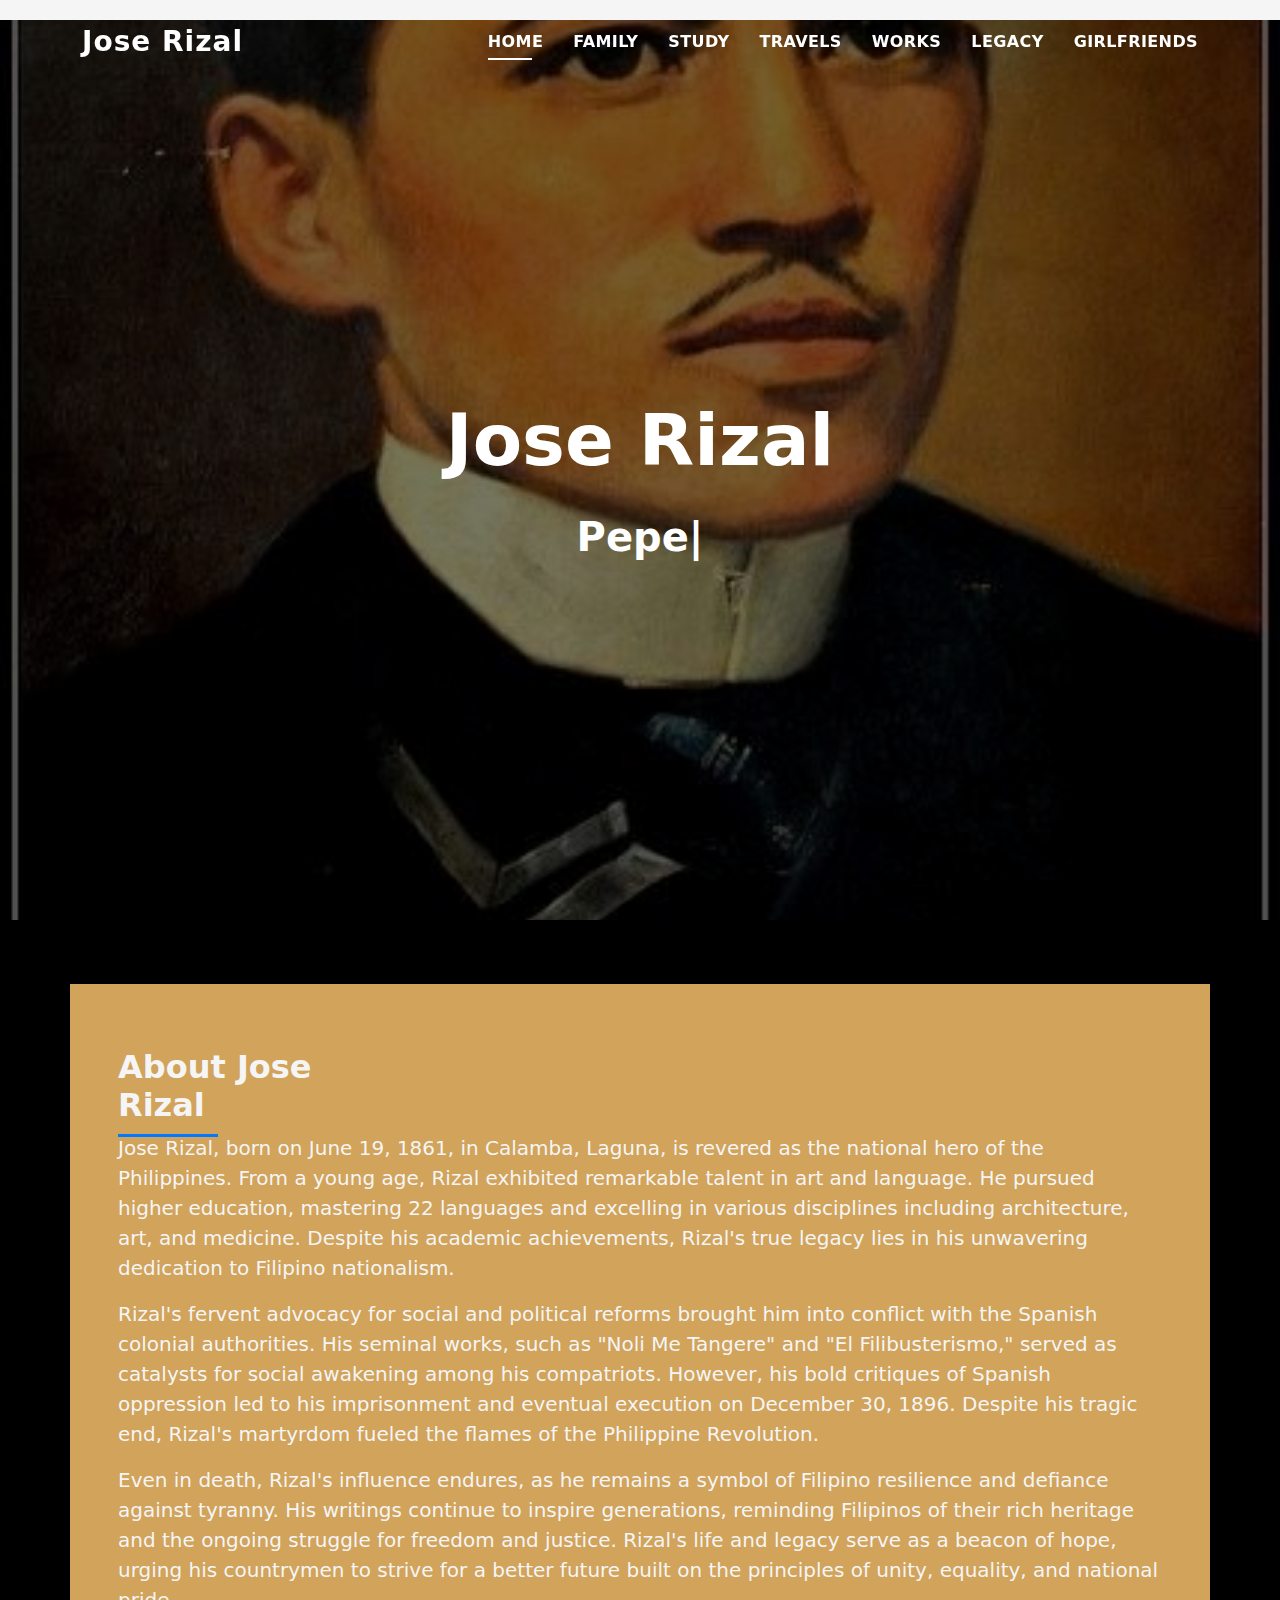
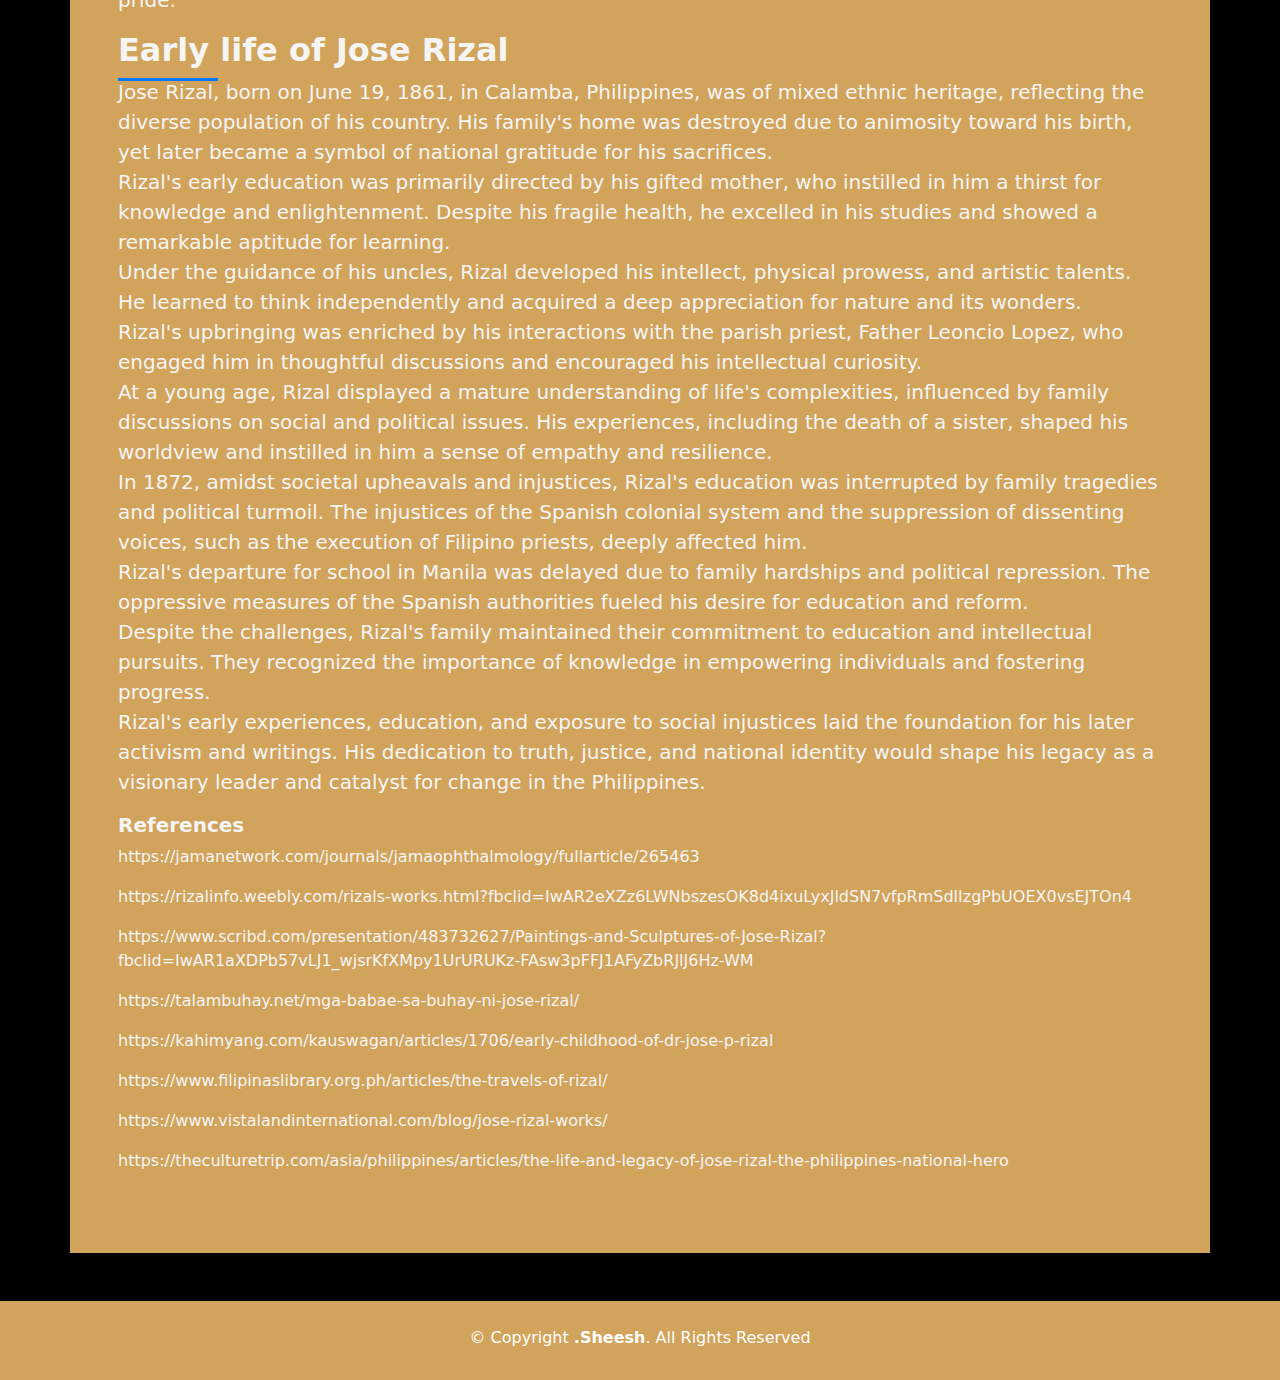
<file: index.html>
<!DOCTYPE html>
<html lang="en">

<head>
  <meta charset="utf-8">
  <meta content="width=device-width, initial-scale=1.0" name="viewport">

  <title>Rizal</title>
  <meta content="" name="description">
  <meta content="" name="keywords">

<!--   Favicons
  <link href="assets/img/favicon.png" rel="icon">
  <link href="assets/img/apple-touch-icon.png" rel="apple-touch-icon"> -->

  <!-- Vendor CSS Files -->
  <link href="bootstrap.min.css" rel="stylesheet">
  <link href="glightbox.min.css" rel="stylesheet">
  <link href="swiper-bundle.min.css" rel="stylesheet">

  <!-- Template Main CSS File -->
  <link href="style.css" rel="stylesheet">


</head>

<body>

  <!-- ======= Header ======= -->
  <header id="header" class="fixed-top">
    <div class="container d-flex align-items-center justify-content-between">

      <h1 class="logo"><a href="index.html">Jose Rizal</a></h1>
      

      <nav id="navbar" class="navbar">
        <ul>
        <li><a class="nav-link scrollto active" href="index.html">Home</a></li>
          <!-- <li><a class="nav-link scrollto" href="#about">About</a></li> -->
          <li><a class="nav-link scrollto" href="family.html">Family</a></li>
          <li><a class="nav-link scrollto " href="study.html">Study</a></li>
          <li><a class="nav-link scrollto " href="travels.html">Travels</a></li>
          <li><a class="nav-link scrollto " href="works.html">Works</a></li>
          <li><a class="nav-link scrollto " href="legacy.html">legacy</a></li>
          <li><a class="nav-link scrollto " href="babae.html">Girlfriends</a></li>

        </ul>
        <i class="bi bi-list mobile-nav-toggle"></i>
      </nav><!-- .navbar -->

    </div>
  </header><!-- End Header -->

  <!-- ======= Hero Section ======= -->
  <div id="hero" class="hero route bg-image" style="background-image: url(rizal.jpg)">
    <div class="overlay-itro"></div>
    <div class="hero-content display-table">
      <div class="table-cell">
        <div class="container">
         
          <h1 class="hero-title mb-4">Jose Rizal </h1>
          <p class="hero-subtitle"><span class="typed" data-typed-items="Pepe, St. Potativus,The rat is in the trap, consummatum est"></span></p>
  
        </div>
      </div>
    </div>
  </div><!-- End Hero Section -->

  <main id="main">

    <!-- ======= About Section ======= -->
    <section id="about" class="about-mf sect-pt4 route">
      <div class="container">
        <div class="row">
          
            <div class="box-shadow-full">
            
               
                  <div class="row">
                    
             
                </div>
                <div class="col-md-3">
                 
               
                      <h5 class="title-left">
                        About Jose Rizal
                      </h5>
                    </div>
                    <p class="lead">
                     Jose Rizal, born on June 19, 1861, in Calamba, Laguna, is revered as the national hero of the Philippines. From a young age, Rizal exhibited remarkable talent in art and language. He pursued higher education, mastering 22 languages and excelling in various disciplines including architecture, art, and medicine. Despite his academic achievements, Rizal's true legacy lies in his unwavering dedication to Filipino nationalism.




                    </p>
                    <p class="lead">
                    Rizal's fervent advocacy for social and political reforms brought him into conflict with the Spanish colonial authorities. His seminal works, such as "Noli Me Tangere" and "El Filibusterismo," served as catalysts for social awakening among his compatriots. However, his bold critiques of Spanish oppression led to his imprisonment and eventual execution on December 30, 1896. Despite his tragic end, Rizal's martyrdom fueled the flames of the Philippine Revolution.
                    </p>
                    <p class="lead">
                     Even in death, Rizal's influence endures, as he remains a symbol of Filipino resilience and defiance against tyranny. His writings continue to inspire generations, reminding Filipinos of their rich heritage and the ongoing struggle for freedom and justice. Rizal's life and legacy serve as a beacon of hope, urging his countrymen to strive for a better future built on the principles of unity, equality, and national pride.
                   </p>

                    <h5 class="title-left">
                        Early life of Jose Rizal
                      </h5>

                        <p class="lead">
Jose Rizal, born on June 19, 1861, in Calamba, Philippines, was of mixed ethnic heritage, reflecting the diverse population of his country. His family's home was destroyed due to animosity toward his birth, yet later became a symbol of national gratitude for his sacrifices. <br>

Rizal's early education was primarily directed by his gifted mother, who instilled in him a thirst for knowledge and enlightenment. Despite his fragile health, he excelled in his studies and showed a remarkable aptitude for learning.<br>

Under the guidance of his uncles, Rizal developed his intellect, physical prowess, and artistic talents. He learned to think independently and acquired a deep appreciation for nature and its wonders.<br>

Rizal's upbringing was enriched by his interactions with the parish priest, Father Leoncio Lopez, who engaged him in thoughtful discussions and encouraged his intellectual curiosity.<br>

At a young age, Rizal displayed a mature understanding of life's complexities, influenced by family discussions on social and political issues. His experiences, including the death of a sister, shaped his worldview and instilled in him a sense of empathy and resilience.<br>

In 1872, amidst societal upheavals and injustices, Rizal's education was interrupted by family tragedies and political turmoil. The injustices of the Spanish colonial system and the suppression of dissenting voices, such as the execution of Filipino priests, deeply affected him.<br>

Rizal's departure for school in Manila was delayed due to family hardships and political repression. The oppressive measures of the Spanish authorities fueled his desire for education and reform.<br>

Despite the challenges, Rizal's family maintained their commitment to education and intellectual pursuits. They recognized the importance of knowledge in empowering individuals and fostering progress.<br>

Rizal's early experiences, education, and exposure to social injustices laid the foundation for his later activism and writings. His dedication to truth, justice, and national identity would shape his legacy as a visionary leader and catalyst for change in the Philippines.                       </p>




                     <h5>References</h5>
                     <p><a href="https://jamanetwork.com/journals/jamaophthalmology/fullarticle/265463">https://jamanetwork.com/journals/jamaophthalmology/fullarticle/265463</a></p>
                     <p><a href="https://rizalinfo.weebly.com/rizals-works.html?fbclid=IwAR2eXZz6LWNbszesOK8d4ixuLyxJldSN7vfpRmSdlIzgPbUOEX0vsEJTOn4">https://rizalinfo.weebly.com/rizals-works.html?fbclid=IwAR2eXZz6LWNbszesOK8d4ixuLyxJldSN7vfpRmSdlIzgPbUOEX0vsEJTOn4</a></p>
                     <p><a href="https://www.scribd.com/presentation/483732627/Paintings-and-Sculptures-of-Jose-Rizal?fbclid=IwAR1aXDPb57vLJ1_wjsrKfXMpy1UrURUKz-FAsw3pFFJ1AFyZbRJlJ6Hz-WM">https://www.scribd.com/presentation/483732627/Paintings-and-Sculptures-of-Jose-Rizal?fbclid=IwAR1aXDPb57vLJ1_wjsrKfXMpy1UrURUKz-FAsw3pFFJ1AFyZbRJlJ6Hz-WM</a></p>
                     <p><a href="https://talambuhay.net/mga-babae-sa-buhay-ni-jose-rizal/">https://talambuhay.net/mga-babae-sa-buhay-ni-jose-rizal/</a></p>
                     <p><a href="https://kahimyang.com/kauswagan/articles/1706/early-childhood-of-dr-jose-p-rizal">https://kahimyang.com/kauswagan/articles/1706/early-childhood-of-dr-jose-p-rizal</a></p>
                     <p><a href="https://www.filipinaslibrary.org.ph/articles/the-travels-of-rizal/">https://www.filipinaslibrary.org.ph/articles/the-travels-of-rizal/</a></p>
                     <p><a href="https://www.vistalandinternational.com/blog/jose-rizal-works/">https://www.vistalandinternational.com/blog/jose-rizal-works/</a></p>
                     <p><a href="https://theculturetrip.com/asia/philippines/articles/the-life-and-legacy-of-jose-rizal-the-philippines-national-hero">https://theculturetrip.com/asia/philippines/articles/the-life-and-legacy-of-jose-rizal-the-philippines-national-hero</a></p>

                    
                  </div>
                </div>
              </div>
            </div>
          </div>
        </div>
      </div>
    </section><!-- End About Section -->

    <!-- ======= Services Section ======= -->
   

  <!-- ======= Footer ======= -->
  <footer>
    <div class="container">
      <div class="row">
        <div class="col-sm-12">
          <div class="copyright-box">
            <p class="copyright">&copy; Copyright <strong>.Sheesh</strong>. All Rights Reserved</p>
        
          </div>
        </div>
      </div>
    </div>
  </footer><!-- End  Footer -->

  <div id="preloader"></div>
  <a href="#" class="back-to-top d-flex align-items-center justify-content-center"><i class="bi bi-arrow-up-short"></i></a>

  <!-- Vendor JS Files -->
  <script src="purecounter_vanilla.js"></script>
  <script src="bootstrap.bundle.min.js"></script>
  <script src="glightbox.min.js"></script>
  <script src="swiper-bundle.min.js"></script>
  <script src="typed.umd.js"></script>
  <script src="validate.js"></script>

  <!-- Template Main JS File -->
  <script src="main.js"></script>

</body>

</html>
</file>
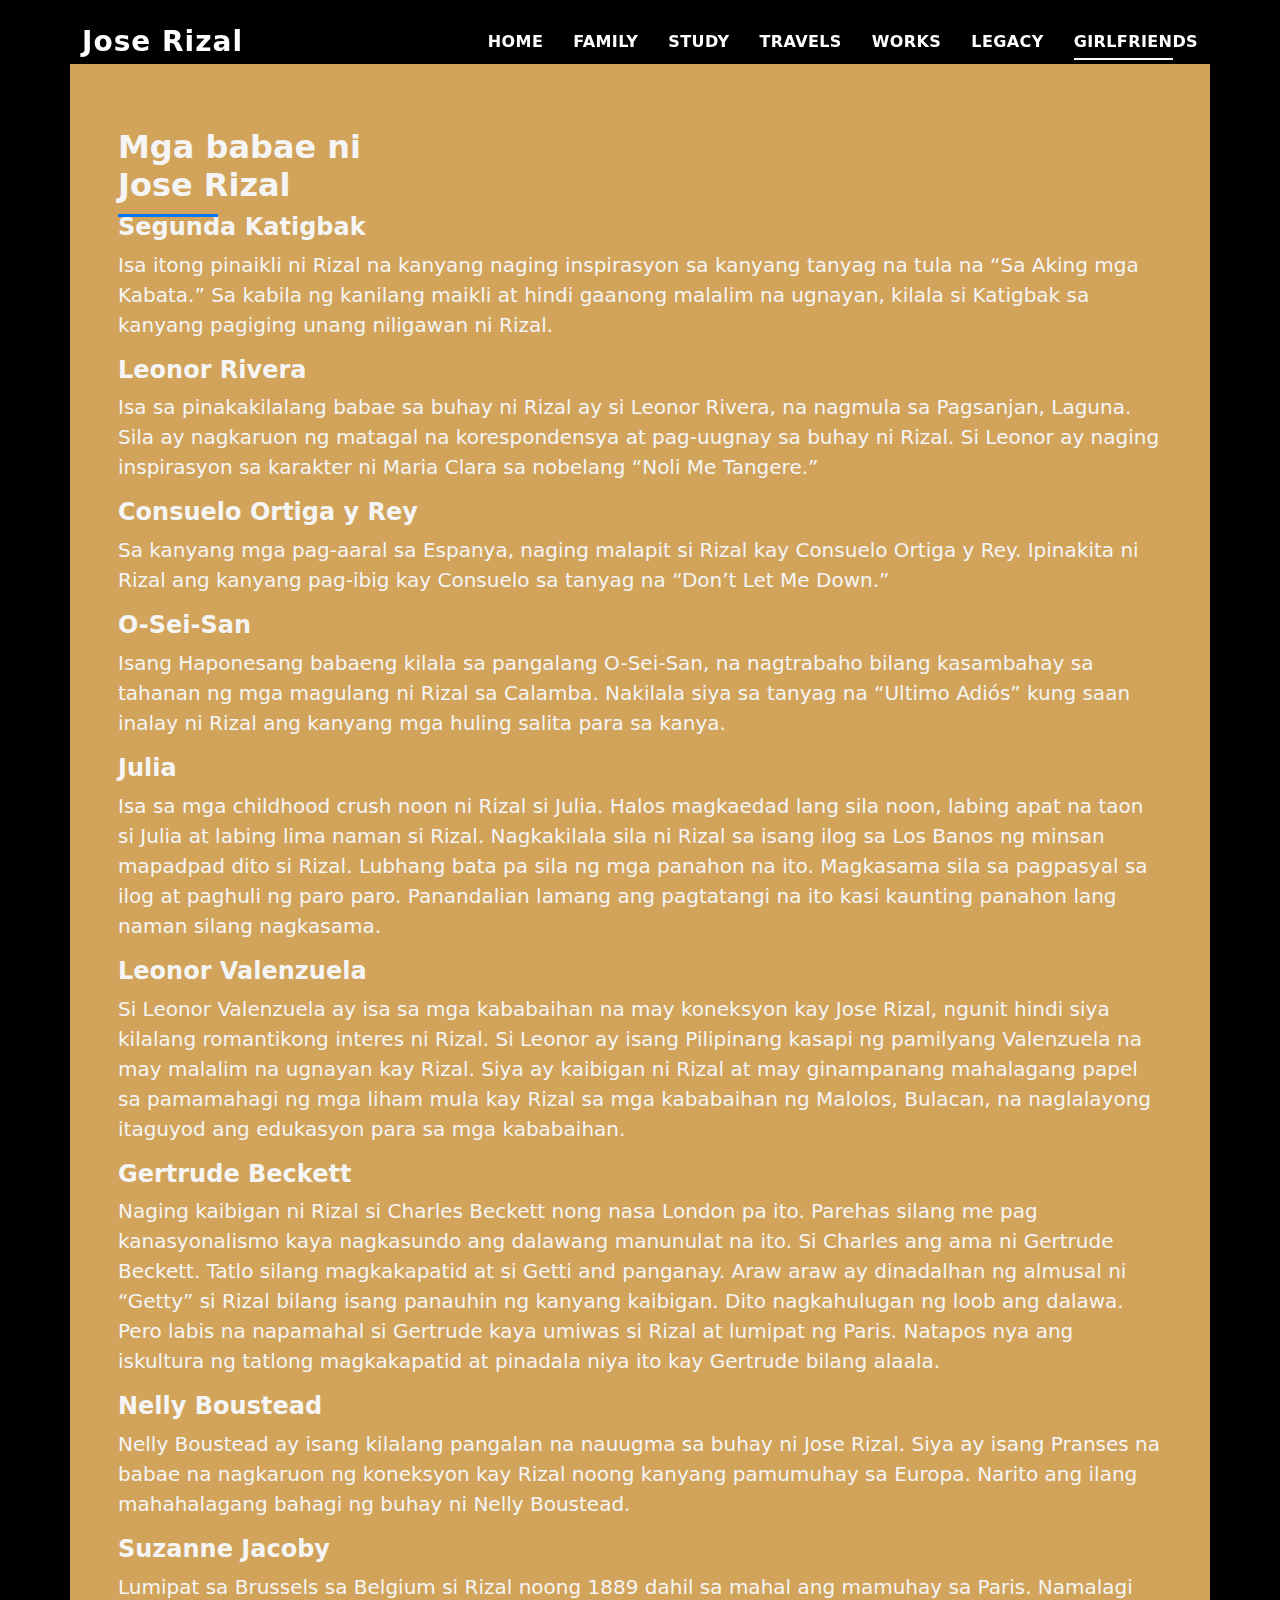
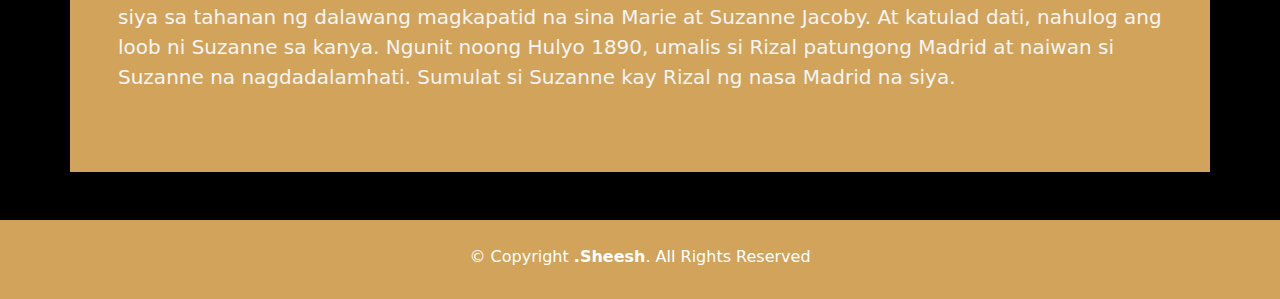
<file: babae.html>
<!DOCTYPE html>
<html lang="en">

<head>
  <meta charset="utf-8">
  <meta content="width=device-width, initial-scale=1.0" name="viewport">

  <title>Rizal</title>
  <meta content="" name="description">
  <meta content="" name="keywords">

<!--   Favicons
  <link href="assets/img/favicon.png" rel="icon">
  <link href="assets/img/apple-touch-icon.png" rel="apple-touch-icon"> -->

  <!-- Vendor CSS Files -->
  <link href="bootstrap.min.css" rel="stylesheet">
  <link href="glightbox.min.css" rel="stylesheet">
  <link href="swiper-bundle.min.css" rel="stylesheet">

  <!-- Template Main CSS File -->
  <link href="style.css" rel="stylesheet">


</head>

<body>

  <!-- ======= Header ======= -->
  <header id="header" class="fixed-top">
    <div class="container d-flex align-items-center justify-content-between">

      <h1 class="logo"><a href="index.html">Jose Rizal</a></h1>
      

      <nav id="navbar" class="navbar">
        <ul>
        <li><a class="nav-link scrollto" href="index.html">Home</a></li>
          <!-- <li><a class="nav-link scrollto" href="#about">About</a></li> -->
          <li><a class="nav-link scrollto" href="family.html">Family</a></li>
          <li><a class="nav-link scrollto " href="study.html">Study</a></li>
          <li><a class="nav-link scrollto " href="travels.html">Travels</a></li>
          <li><a class="nav-link scrollto " href="works.html">Works</a></li>
          <li><a class="nav-link scrollto " href="legacy.html">legacy</a></li>
          <li><a class="nav-link scrollto active" href="babae.html">Girlfriends</a></li>
        </ul>
        <i class="bi bi-list mobile-nav-toggle"></i>
      </nav><!-- .navbar -->

    </div>
  </header><!-- End Header -->

  

  <main id="main">

    <!-- ======= About Section ======= -->
    <section id="about" class="about-mf sect-pt4 route">
      <div class="container">
        <div class="row">
          
            <div class="box-shadow-full">
            
               
                  <div class="row">
                    
             
                </div>
                <div class="col-md-3">
                 
               
                      <h5 class="title-left">
                        Mga babae ni Jose Rizal
                      </h5>
                    </div>

                    <h4>Segunda Katigbak</h4>
                    <p class="lead">
                      Isa itong pinaikli ni Rizal na kanyang naging inspirasyon sa kanyang tanyag na tula na “Sa Aking mga Kabata.” Sa kabila ng kanilang maikli at hindi gaanong malalim na ugnayan, kilala si Katigbak sa kanyang pagiging unang niligawan ni Rizal.
                    </p>
                    <h4>Leonor Rivera</h4>
                    <p class="lead">
                    Isa sa pinakakilalang babae sa buhay ni Rizal ay si Leonor Rivera, na nagmula sa Pagsanjan, Laguna. Sila ay nagkaruon ng matagal na korespondensya at pag-uugnay sa buhay ni Rizal. Si Leonor ay naging inspirasyon sa karakter ni Maria Clara sa nobelang “Noli Me Tangere.”
                    </p>
                    <h4>Consuelo Ortiga y Rey</h4>
                    <p class="lead">
                     Sa kanyang mga pag-aaral sa Espanya, naging malapit si Rizal kay Consuelo Ortiga y Rey. Ipinakita ni Rizal ang kanyang pag-ibig kay Consuelo sa tanyag na “Don’t Let Me Down.”
                   </p>
                    <h4>O-Sei-San</h4>
                    <p class="lead">
                     Isang Haponesang babaeng kilala sa pangalang O-Sei-San, na nagtrabaho bilang kasambahay sa tahanan ng mga magulang ni Rizal sa Calamba. Nakilala siya sa tanyag na “Ultimo Adiós” kung saan inalay ni Rizal ang kanyang mga huling salita para sa kanya.
                   </p>
                    <h4>Julia</h4>
                    <p class="lead">
                    Isa sa mga childhood crush noon ni Rizal si Julia. Halos magkaedad lang sila noon, labing apat na taon si Julia at labing lima naman si Rizal. Nagkakilala sila ni Rizal sa isang ilog sa Los Banos ng minsan mapadpad dito si Rizal. Lubhang bata pa sila ng mga panahon na ito. Magkasama sila sa pagpasyal sa ilog at paghuli ng paro paro. Panandalian lamang ang pagtatangi na ito kasi kaunting panahon lang naman silang nagkasama.
                   </p>
                    <h4>Leonor Valenzuela</h4>
                    <p class="lead">
                    Si Leonor Valenzuela ay isa sa mga kababaihan na may koneksyon kay Jose Rizal, ngunit hindi siya kilalang romantikong interes ni Rizal. Si Leonor ay isang Pilipinang kasapi ng pamilyang Valenzuela na may malalim na ugnayan kay Rizal. Siya ay kaibigan ni Rizal at may ginampanang mahalagang papel sa pamamahagi ng mga liham mula kay Rizal sa mga kababaihan ng Malolos, Bulacan, na naglalayong itaguyod ang edukasyon para sa mga kababaihan.
                   </p>
                    <h4>Gertrude Beckett</h4>
                    <p class="lead">
                    Naging kaibigan ni Rizal si Charles Beckett nong nasa London pa ito. Parehas silang me pag kanasyonalismo kaya nagkasundo ang dalawang manunulat na ito. Si Charles ang ama ni Gertrude Beckett. Tatlo silang magkakapatid at si Getti and panganay. Araw araw ay dinadalhan ng almusal ni “Getty” si Rizal bilang isang panauhin ng kanyang kaibigan. Dito nagkahulugan ng loob ang dalawa. Pero labis na napamahal si Gertrude kaya umiwas si Rizal at lumipat ng Paris. Natapos nya ang iskultura ng tatlong magkakapatid at pinadala niya ito kay Gertrude bilang alaala.
                   </p>
                    <h4>Nelly Boustead</h4>
                    <p class="lead">
                    Nelly Boustead ay isang kilalang pangalan na nauugma sa buhay ni Jose Rizal. Siya ay isang Pranses na babae na nagkaruon ng koneksyon kay Rizal noong kanyang pamumuhay sa Europa. Narito ang ilang mahahalagang bahagi ng buhay ni Nelly Boustead.
                   </p>
                    <h4>Suzanne Jacoby</h4>
                    <p class="lead">
                    Lumipat sa Brussels sa Belgium si Rizal noong 1889 dahil sa mahal ang  mamuhay sa Paris. Namalagi siya sa tahanan ng dalawang magkapatid na sina Marie at Suzanne Jacoby. At katulad dati, nahulog ang loob ni Suzanne sa kanya. Ngunit noong Hulyo 1890, umalis si Rizal patungong Madrid at naiwan si Suzanne na nagdadalamhati. Sumulat si Suzanne kay Rizal ng nasa Madrid na siya.
                   </p>
                  </div>
                </div>
              </div>
            </div>
          </div>
        </div>
      </div>
    </section><!-- End About Section -->

    <!-- ======= Services Section ======= -->
   

  <!-- ======= Footer ======= -->
  <footer>
    <div class="container">
      <div class="row">
        <div class="col-sm-12">
          <div class="copyright-box">
            <p class="copyright">&copy; Copyright <strong>.Sheesh</strong>. All Rights Reserved</p>
        
          </div>
        </div>
      </div>
    </div>
  </footer><!-- End  Footer -->

  <div id="preloader"></div>
  <a href="#" class="back-to-top d-flex align-items-center justify-content-center"><i class="bi bi-arrow-up-short"></i></a>

  <!-- Vendor JS Files -->
  <script src="purecounter_vanilla.js"></script>
  <script src="bootstrap.bundle.min.js"></script>
  <script src="glightbox.min.js"></script>
  <script src="swiper-bundle.min.js"></script>
  <script src="typed.umd.js"></script>
  <script src="validate.js"></script>

  <!-- Template Main JS File -->
  <script src="main.js"></script>

</body>

</html>
</file>
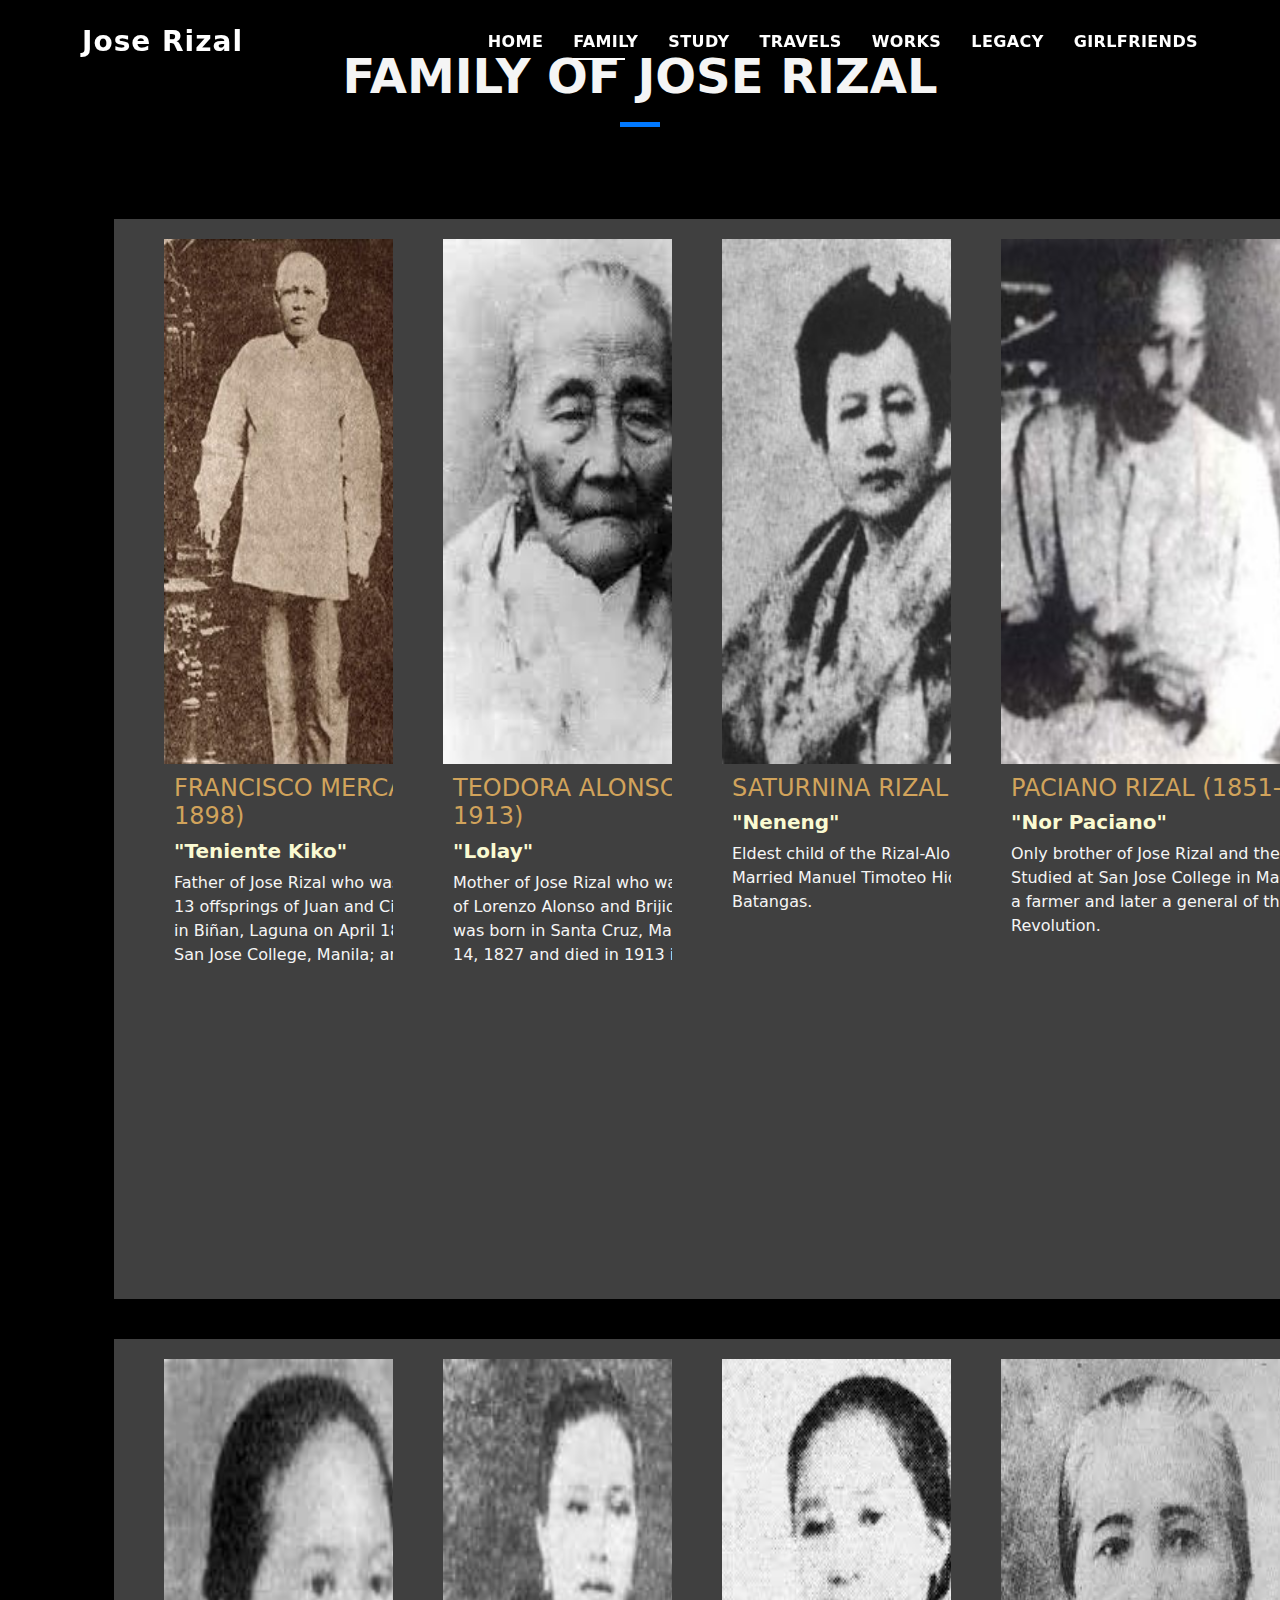
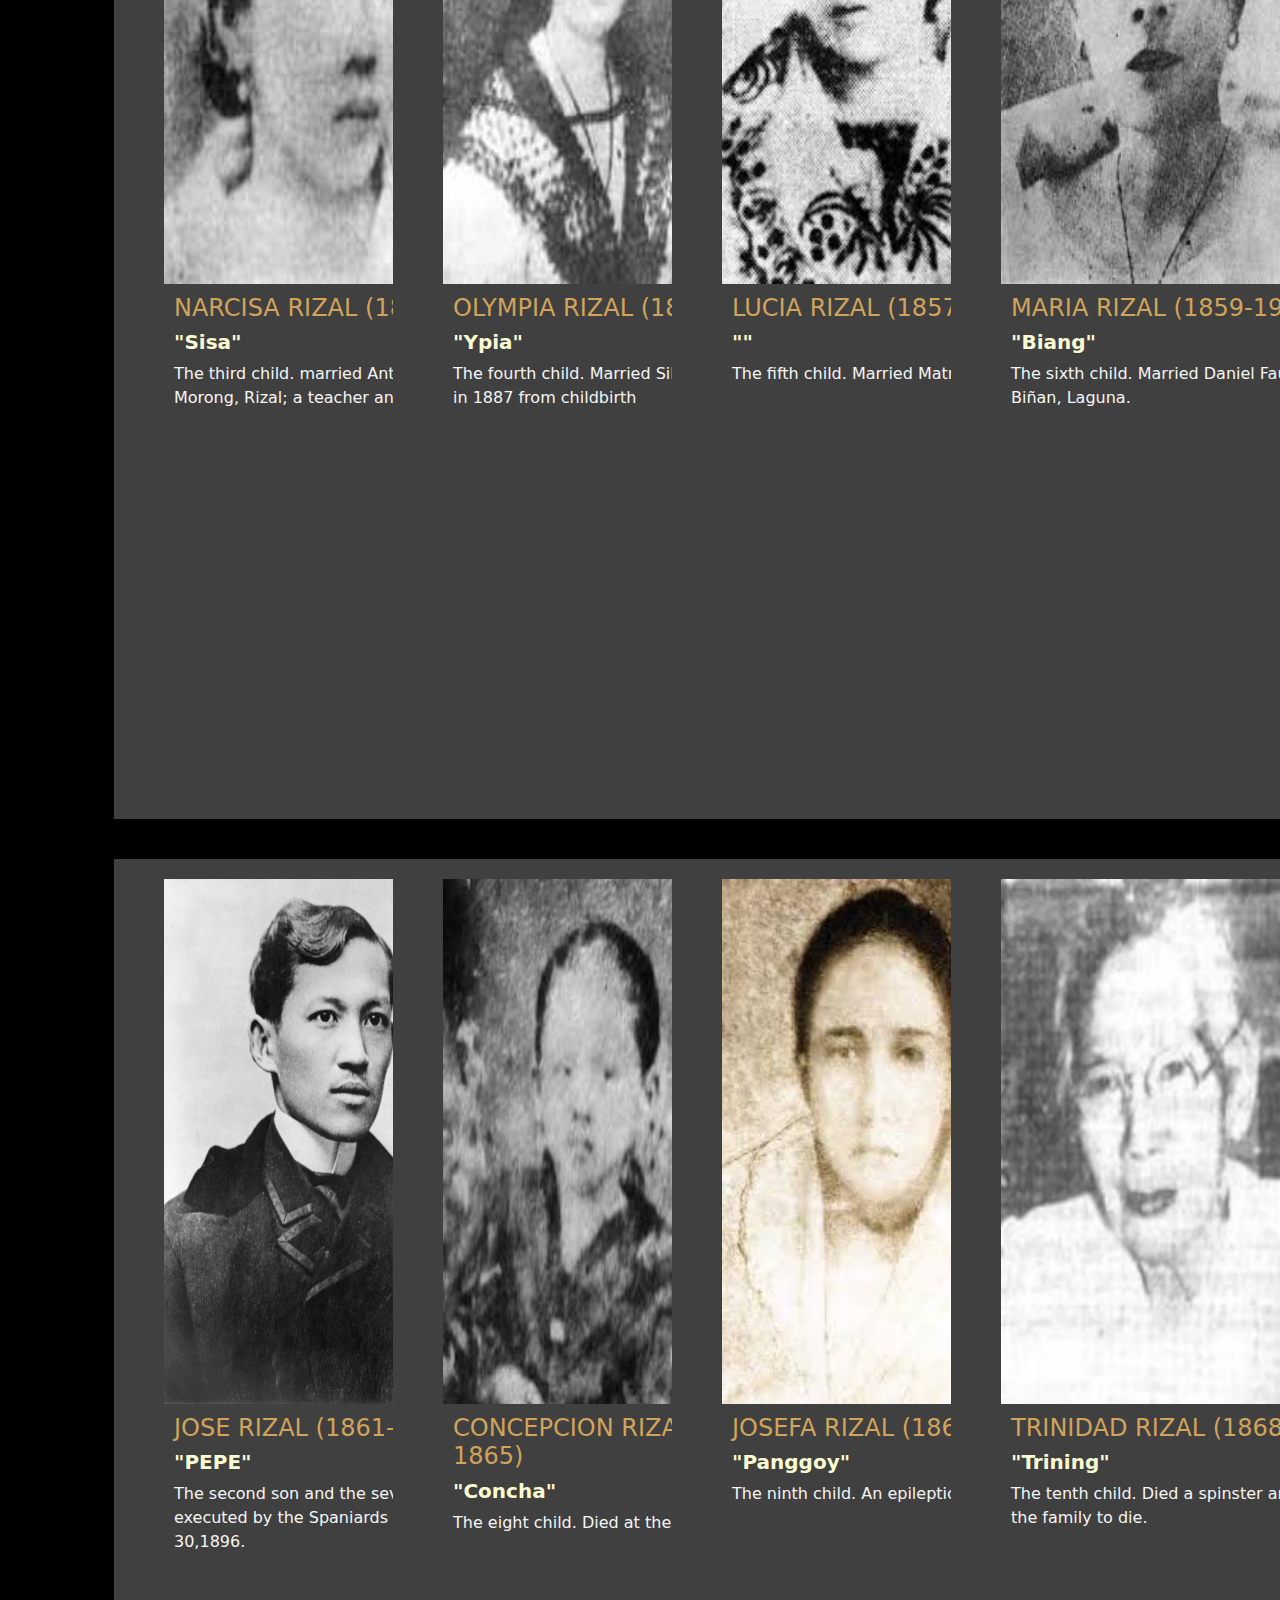
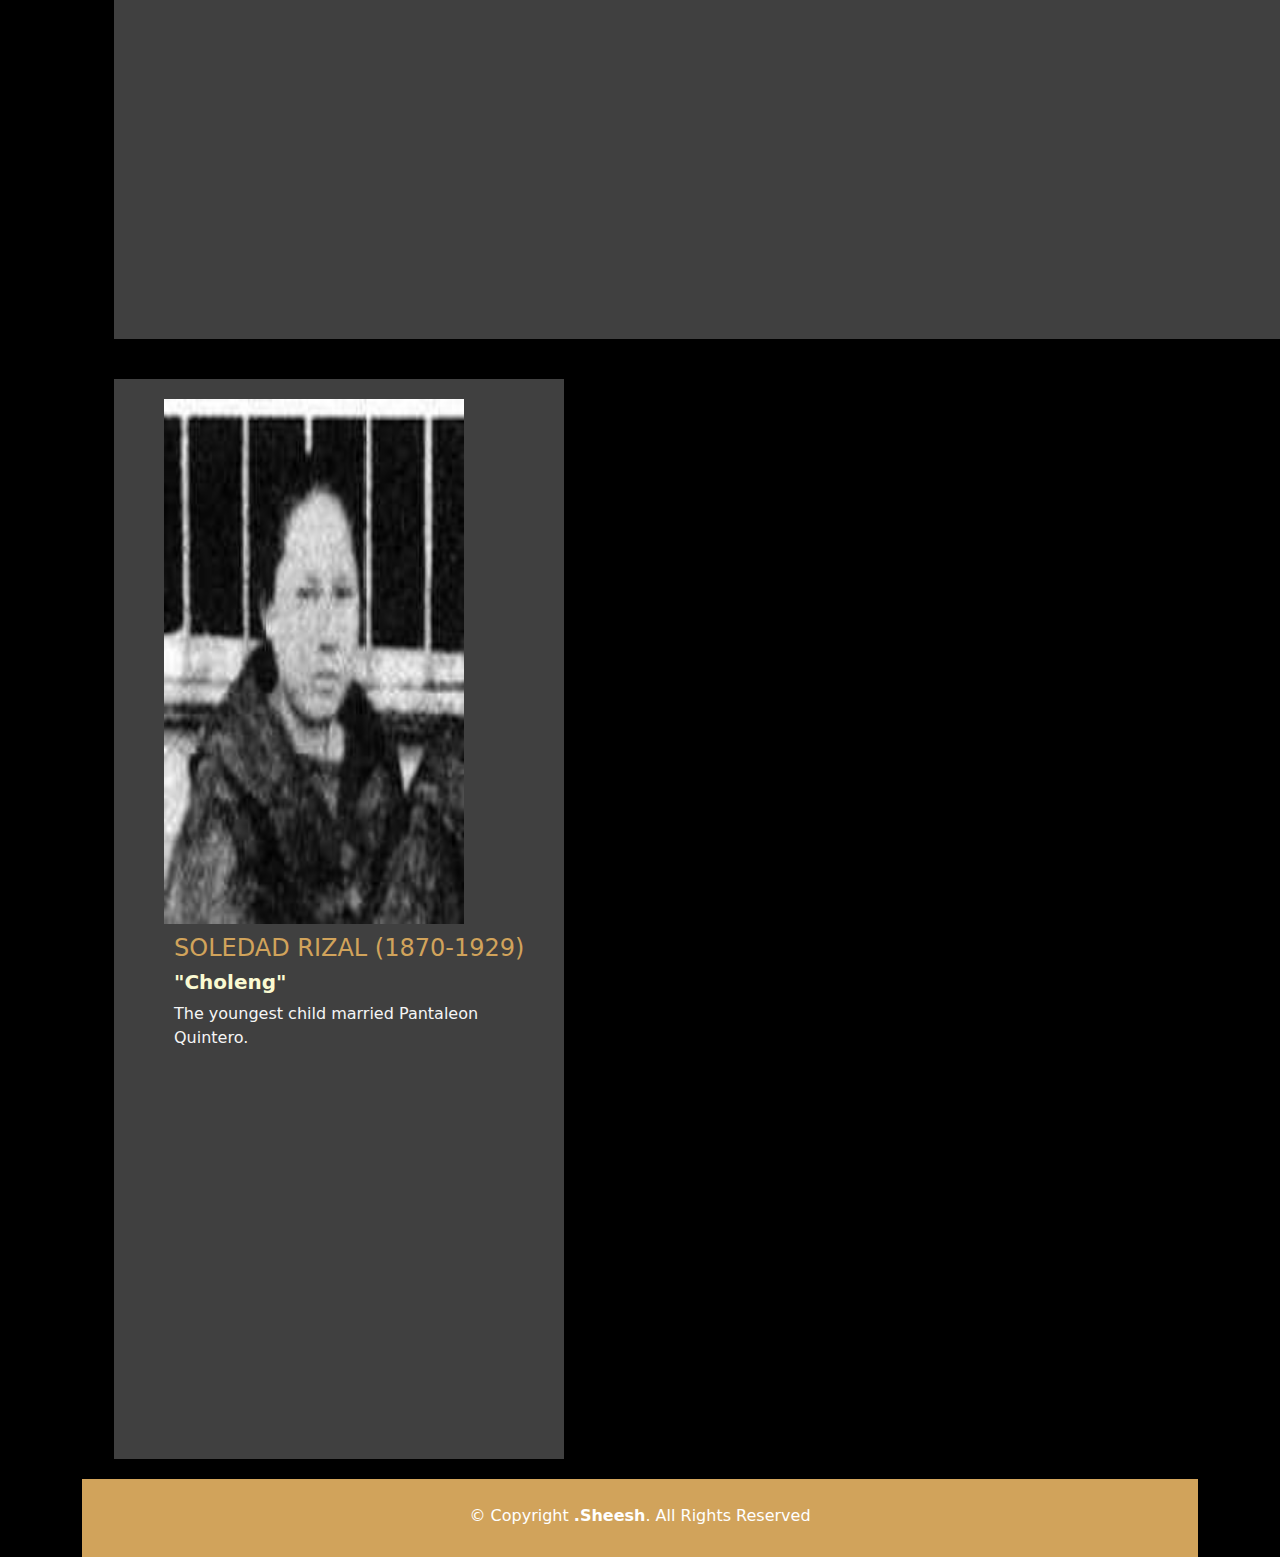
<file: family.html>
<!DOCTYPE html>
<html lang="en">

<head>
  <meta charset="utf-8">
  <meta content="width=device-width, initial-scale=1.0" name="viewport">

  <title>Rizal</title>
  <meta content="" name="description">
  <meta content="" name="keywords">

<!--   Favicons
  <link href="assets/img/favicon.png" rel="icon">
  <link href="assets/img/apple-touch-icon.png" rel="apple-touch-icon"> -->

  <!-- Vendor CSS Files -->
  <link href="bootstrap.min.css" rel="stylesheet">
  <link href="glightbox.min.css" rel="stylesheet">
  <link href="swiper-bundle.min.css" rel="stylesheet">

  <!-- Template Main CSS File -->
  <link href="style.css" rel="stylesheet">


</head>

<body>

  <!-- ======= Header ======= -->
  <header id="header" class="fixed-top">
    <div class="container d-flex align-items-center justify-content-between">

      <h1 class="logo"><a href="index.html">Jose Rizal</a></h1>
      

      <nav id="navbar" class="navbar">
        <ul>
          <li><a class="nav-link scrollto " href="index.html">Home</a></li>
          <!-- <li><a class="nav-link scrollto" href="#about">About</a></li> -->
          <li><a class="nav-link scrollto active" href="family.html">Family</a></li>
          <li><a class="nav-link scrollto" href="study.html">Study</a></li>
          <li><a class="nav-link scrollto " href="travels.html">Travels</a></li>
          <li><a class="nav-link scrollto " href="works.html">Works</a></li>
          <li><a class="nav-link scrollto " href="legacy.html">legacy</a></li>
          <li><a class="nav-link scrollto " href="babae.html">Girlfriends</a></li>  
          
        </ul>
        <i class="bi bi-list mobile-nav-toggle"></i>
      </nav><!-- .navbar -->

    </div>
  </header><!-- End Header -->
<section id="services" class="services-mf pt-5 route">
      <div class="container">
        <div class="row">
          <div class="col-sm-12">
            <div class="title-box text-center">
              <h3 class="title-a">
                Family of Jose Rizal
              </h3>
              <p class="subtitle-a">
                
              </p>
              <div class="line-mf"></div>
            </div>
          </div>
        </div>
        <section id="designer">
        <div class="container">
          <div class="row">
            <div class="col-md-12">
              <h2 class="wow bounceIn" data-wow-offset="50" data-wow-delay="0.3s">
            </div>
            <div class="col-md-3 col-sm-6 col-xs-12 wow fadeIn" data-wow-offset="50" data-wow-delay="1.3s">
              <div class="designer-wrapper">
                <img src="francisco.jpg" class="img-responsive" alt="designer img 1">
                  <div class="designer-des">
                    <h4>FRANCISCO MERCADO (1818-1898)</h4>
                    <h5>"Teniente Kiko"</h5>
                    <p>
                   Father of Jose Rizal who was the youngest of 13 offsprings of Juan and Cirila Mercado. Born in Biñan, Laguna on April 18, 1818; studied in San Jose College, Manila; and died in Manila.</p>
                  </div>
              </div>
            </div>
            <div class="col-md-3 col-sm-6 col-xs-12 wow fadeIn" data-wow-offset="50" data-wow-delay="1.6s">
              <div class="designer-wrapper">
                <img src="teadora.jpg" class="img-responsive" alt="designer img 2">
                  <div class="designer-des">
                    <h4>TEODORA ALONSO (1827-1913)</h4>
                    <h5>"Lolay"</h5>
                    <p>Mother of Jose Rizal who was the second child of Lorenzo Alonso and Brijida de Quintos.   She was born in Santa Cruz, Manila on November 14, 1827 and died in 1913 in Manila.
                </p>
                  </div>
              </div>
            </div>
            <div class="col-md-3 col-sm-6 col-xs-12 wow fadeIn" data-wow-offset="50" data-wow-delay="1.3s">
              <div class="designer-wrapper">
                <img src="saturnina.jpg" class="img-responsive" alt="designer img 3">
                  <div class="designer-des">
                    <h4>SATURNINA RIZAL (1850-1913)</h4>
                    <h5>"Neneng"</h5>
                    <p>Eldest child of the Rizal-Alonzo marriage. Married Manuel Timoteo Hidalgo of Tanauan, Batangas.
                  </p>
                  </div>
              </div>
            </div>
            <div class="col-md-3 col-sm-6 col-xs-12 wow fadeIn" data-wow-offset="50" data-wow-delay="1.6s">
              <div class="designer-wrapper">
                <img src="paciano.jpg" class="img-responsive" alt="designer img 4">
                  <div class="designer-des">
                    <h4>PACIANO RIZAL (1851-1930)</h4>
                    <h5>"Nor Paciano"</h5>
                    <p>Only brother of Jose Rizal and the second child. Studied at San Jose College in Manila; became a farmer and later a general of the Philippine Revolution.</p>
                  </div>
              </div>
            </div>
        
        <div class="col-md-3 col-sm-6 col-xs-12 wow fadeIn" data-wow-offset="50" data-wow-delay="1.6s">
              <div class="designer-wrapper">
                <img src="naricisa.jpg" class="img-responsive" alt="designer img 4">
                  <div class="designer-des">
                    <h4>NARCISA RIZAL (1852-1939)</h4>
                    <h5>"Sisa"</h5>
                    <p>The third child. married Antonio Lopez at Morong, Rizal; a teacher and musician.</p>
                  </div>
              </div>
        </div>
        <div class="col-md-3 col-sm-6 col-xs-12 wow fadeIn" data-wow-offset="50" data-wow-delay="1.6s">
              <div class="designer-wrapper">
                <img src="olympia.jpg" class="img-responsive" alt="designer img 4">
                  <div class="designer-des">
                    <h4>OLYMPIA RIZAL (1855-1887)</h4>
                    <h5>"Ypia"</h5>
                    <p>The fourth child. Married Silvestre Ubaldo; died in 1887 from childbirth</p>
                  </div>
              </div>
        </div>
        <div class="col-md-3 col-sm-6 col-xs-12 wow fadeIn" data-wow-offset="50" data-wow-delay="1.6s">
              <div class="designer-wrapper">
                <img src="lucia.jpg" class="img-responsive" alt="designer img 4">
                  <div class="designer-des">
                    <h4>LUCIA RIZAL (1857-1919) </h4>
                    <h5>""</h5>
                    <p>The fifth child. Married Matriano Herbosa.</p>
                  </div>
              </div>
            </div>
        
        <div class="col-md-3 col-sm-6 col-xs-12 wow fadeIn" data-wow-offset="50" data-wow-delay="1.6s">
              <div class="designer-wrapper">
                <img src="maria.jpg" class="img-responsive" alt="designer img 4">
                  <div class="designer-des">
                    <h4>MARIA RIZAL (1859-1945)</h4>
                    <h5>"Biang"</h5>
                    <p>The sixth child. Married Daniel Faustino Cruz of Biñan, Laguna.</p>
                  </div>
              </div>
        </div>
        <div class="col-md-3 col-sm-6 col-xs-12 wow fadeIn" data-wow-offset="50" data-wow-delay="1.6s">
              <div class="designer-wrapper">
                <img src="jose.jpg" class="img-responsive" alt="designer img 4">
                  <div class="designer-des">
                    <h4>JOSE RIZAL (1861-1896)</h4>
                    <h5>"PEPE"</h5>
                    <p>The second son and the seventh child. He was executed by the Spaniards on December 30,1896.</p>
                  </div>
              </div>
            </div>
      
        <div class="col-md-3 col-sm-6 col-xs-12 wow fadeIn" data-wow-offset="50" data-wow-delay="1.6s">
              <div class="designer-wrapper">
                <img src="concha.jpg" class="img-responsive" alt="designer img 4">
                  <div class="designer-des">
                    <h4>CONCEPCION RIZAL (1862-1865)</h4>
                    <h5>"Concha"</h5>
                    <p>The eight child. Died at the age of three.</p>
                  </div>
              </div>
            </div>
        
        <div class="col-md-3 col-sm-6 col-xs-12 wow fadeIn" data-wow-offset="50" data-wow-delay="1.6s">
              <div class="designer-wrapper">
                <img src="josefa.jpg" class="img-responsive" alt="designer img 4">
                  <div class="designer-des">
                    <h4>JOSEFA RIZAL (1865-1945)</h4>
                    <h5>"Panggoy"</h5>
                    <p>The ninth child. An epileptic, died a spinster.</p>
                  </div>
              </div>
            </div>
         
        <div class="col-md-3 col-sm-6 col-xs-12 wow fadeIn" data-wow-offset="50" data-wow-delay="1.6s">
              <div class="designer-wrapper">
                <img src="trinidad.jpg" class="img-responsive" alt="designer img 4">
                  <div class="designer-des">
                    <h4>TRINIDAD RIZAL (1868-1951) </h4>
                    <h5>"Trining"</h5>
                    <p>The tenth child. Died a spinster and the last of the family to die.</p>
                  </div>
              </div>
            </div>
        
        <div class="col-md-3 col-sm-6 col-xs-12 wow fadeIn" data-wow-offset="50" data-wow-delay="1.6s">
              <div class="designer-wrapper">
                <img src="seledad.jpg" class="img-responsive" alt="designer img 4">
                  <div class="designer-des">
                    <h4>SOLEDAD RIZAL (1870-1929)</h4>
                    <h5>"Choleng"</h5>
                    <p>The youngest child married Pantaleon Quintero.</p>
                  </div>
              </div>
            </div>
            </div>

        
        

    </section><!-- End Services Section -->

    <!-- ======= Counter Section ======= -->
  

   
      <!-- ======= Footer ======= -->
  <footer>
    <div class="container">
      <div class="row">
        <div class="col-sm-12">
          <div class="copyright-box">
            <p class="copyright">&copy; Copyright <strong>.Sheesh</strong>. All Rights Reserved</p>
        
          </div>
        </div>
      </div>
    </div>
  </footer><!-- End  Footer -->

  <div id="preloader"></div>
  <a href="#" class="back-to-top d-flex align-items-center justify-content-center"><i class="bi bi-arrow-up-short"></i></a>

  <!-- Vendor JS Files -->
  <script src="purecounter_vanilla.js"></script>
  <script src="bootstrap.bundle.min.js"></script>
  <script src="glightbox.min.js"></script>
  <script src="swiper-bundle.min.js"></script>
  <script src="typed.umd.js"></script>
  <script src="validate.js"></script>

  <!-- Template Main JS File -->
  <script src="main.js"></script>

</body>

</html>
</file>
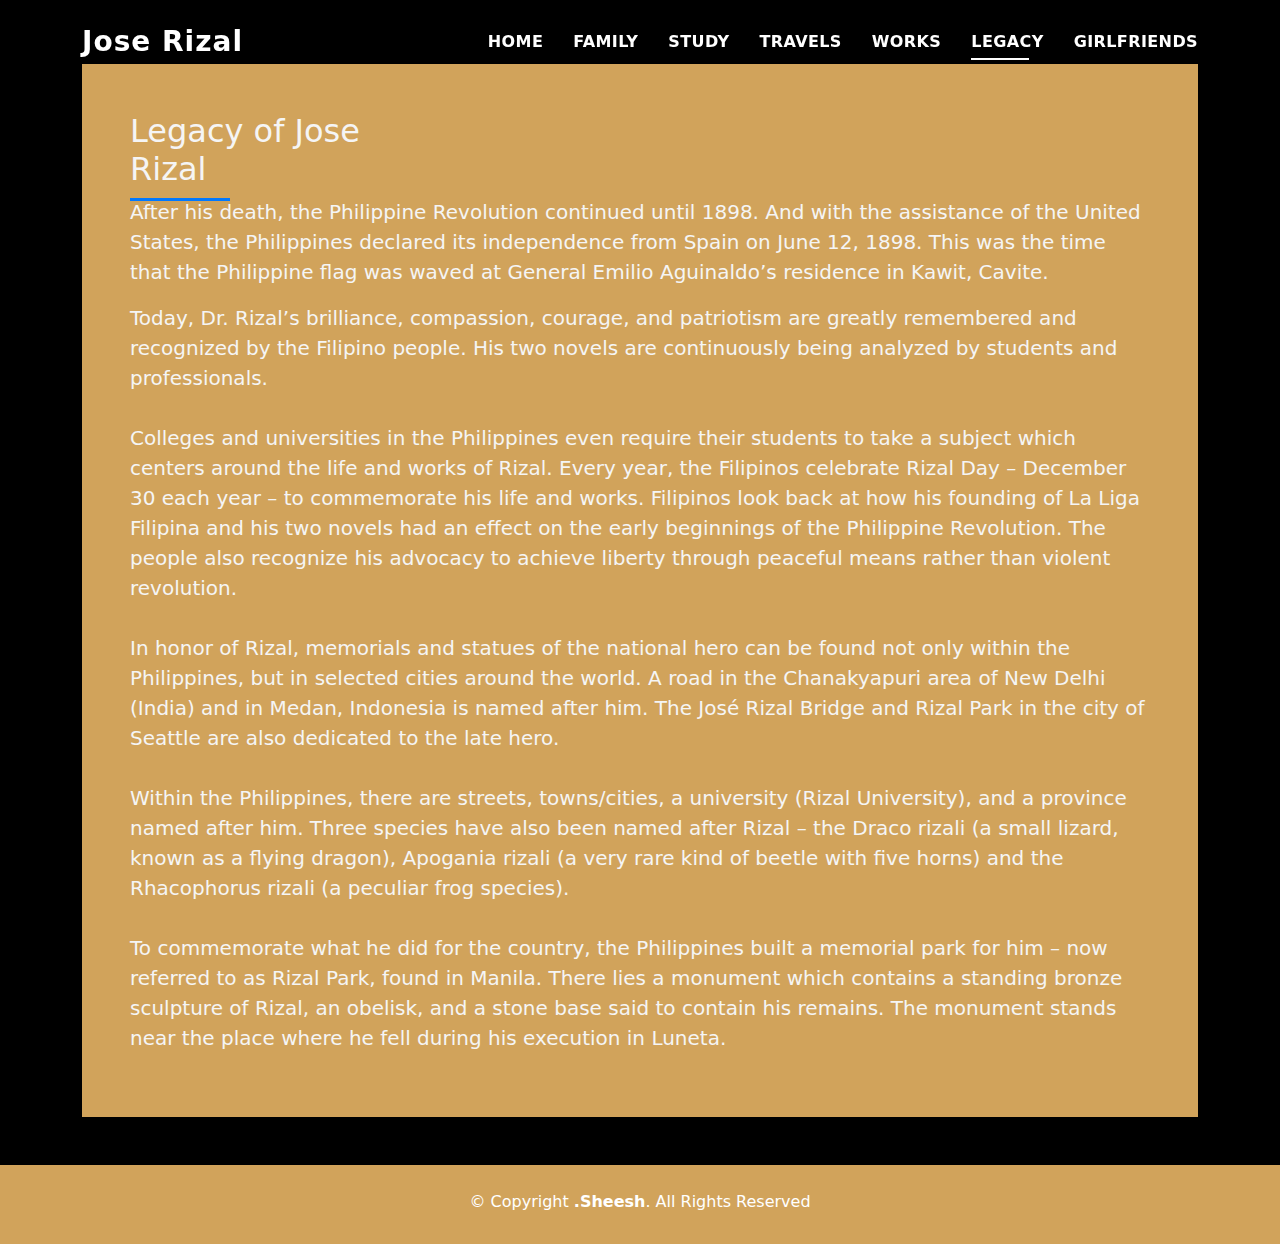
<file: legacy.html>
<!DOCTYPE html>
<html lang="en">

<head>
  <meta charset="utf-8">
  <meta content="width=device-width, initial-scale=1.0" name="viewport">

  <title>Rizal</title>
  <meta content="" name="description">
  <meta content="" name="keywords">

<!--   Favicons
  <link href="assets/img/favicon.png" rel="icon">
  <link href="assets/img/apple-touch-icon.png" rel="apple-touch-icon"> -->

  <!-- Vendor CSS Files -->
  <link href="bootstrap.min.css" rel="stylesheet">
  <link href="glightbox.min.css" rel="stylesheet">
  <link href="swiper-bundle.min.css" rel="stylesheet">

  <!-- Template Main CSS File -->
  <link href="style.css" rel="stylesheet">


</head>

<body>

  <!-- ======= Header ======= -->
  <header id="header" class="fixed-top">
    <div class="container d-flex align-items-center justify-content-between">

      <h1 class="logo"><a href="index.html">Jose Rizal</a></h1>
      

      <nav id="navbar" class="navbar">
        <ul>
          <li><a class="nav-link scrollto " href="index.html">Home</a></li>
          <!-- <li><a class="nav-link scrollto" href="#about">About</a></li> -->
          <li><a class="nav-link scrollto" href="family.html">Family</a></li>
          <li><a class="nav-link scrollto " href="study.html">Study</a></li>
          <li><a class="nav-link scrollto " href="travels.html">Travels</a></li>
          <li><a class="nav-link scrollto " href="works.html">Works</a></li>
          <li><a class="nav-link scrollto active " href="legacy.html">legacy</a></li>
          <li><a class="nav-link scrollto " href="babae.html">Girlfriends</a></li>
          
        </ul>
        <i class="bi bi-list mobile-nav-toggle"></i>
      </nav><!-- .navbar -->

    </div>
  </header><!-- End Header -->
 <!-- ======= Portfolio Section ======= -->
    <section id="work" class="portfolio-mf sect-pt4 route">
      <div class="container">
        <div class="row">
         </div>
            <div class="container">
        <div class="row">
          
            <div class="box-shadow-full">
            
               
                  <div class="row">
                    
             
                </div>
                <div class="col-md-3">
                 
               
                      <h3 class="title-left">
                        Legacy of Jose Rizal
                      </h3>
                    </div>
                    <p class="lead">
After his death, the Philippine Revolution continued until 1898. And with the assistance of the United States, the Philippines declared its independence from Spain on June 12, 1898. This was the time that the Philippine flag was waved at General Emilio Aguinaldo’s residence in Kawit, Cavite.
                       </p>

<p class="lead">
Today, Dr. Rizal’s brilliance, compassion, courage, and patriotism are greatly remembered and recognized by the Filipino people. His two novels are continuously being analyzed by students and professionals. <br><br>

Colleges and universities in the Philippines even require their students to take a subject which centers around the life and works of Rizal. Every year, the Filipinos celebrate Rizal Day – December 30 each year – to commemorate his life and works. Filipinos look back at how his founding of La Liga Filipina and his two novels had an effect on the early beginnings of the Philippine Revolution. The people also recognize his advocacy to achieve liberty through peaceful means rather than violent revolution.<br><br>

In honor of Rizal, memorials and statues of the national hero can be found not only within the Philippines, but in selected cities around the world. A road in the Chanakyapuri area of New Delhi (India) and in Medan, Indonesia is named after him. The José Rizal Bridge and Rizal Park in the city of Seattle are also dedicated to the late hero.<br><br>

Within the Philippines, there are streets, towns/cities, a university (Rizal University), and a province named after him. Three species have also been named after Rizal – the Draco rizali (a small lizard, known as a flying dragon), Apogania rizali (a very rare kind of beetle with five horns) and the Rhacophorus rizali (a peculiar frog species).<br><br>

To commemorate what he did for the country, the Philippines built a memorial park for him – now referred to as Rizal Park, found in Manila. There lies a monument which contains a standing bronze sculpture of Rizal, an obelisk, and a stone base said to contain his remains. The monument stands near the place where he fell during his execution in Luneta.   </p>


                   
                  </div>
                </div>
              </div>
            </div>
          </div>
        </div>
      </div>
        </div>
      </div>
    </section><!-- End Portfolio Section -->
      <!-- ======= Footer ======= -->
  <footer>
    <div class="container">
      <div class="row">
        <div class="col-sm-12">
          <div class="copyright-box">
            <p class="copyright">&copy; Copyright <strong>.Sheesh</strong>. All Rights Reserved</p>
        
          </div>
        </div>
      </div>
    </div>
  </footer><!-- End  Footer -->

  <div id="preloader"></div>
  <a href="#" class="back-to-top d-flex align-items-center justify-content-center"><i class="bi bi-arrow-up-short"></i></a>

  <!-- Vendor JS Files -->
  <script src="purecounter_vanilla.js"></script>
  <script src="bootstrap.bundle.min.js"></script>
  <script src="glightbox.min.js"></script>
  <script src="swiper-bundle.min.js"></script>
  <script src="typed.umd.js"></script>
  <script src="validate.js"></script>

  <!-- Template Main JS File -->
  <script src="main.js"></script>

</body>

</html>
</file>
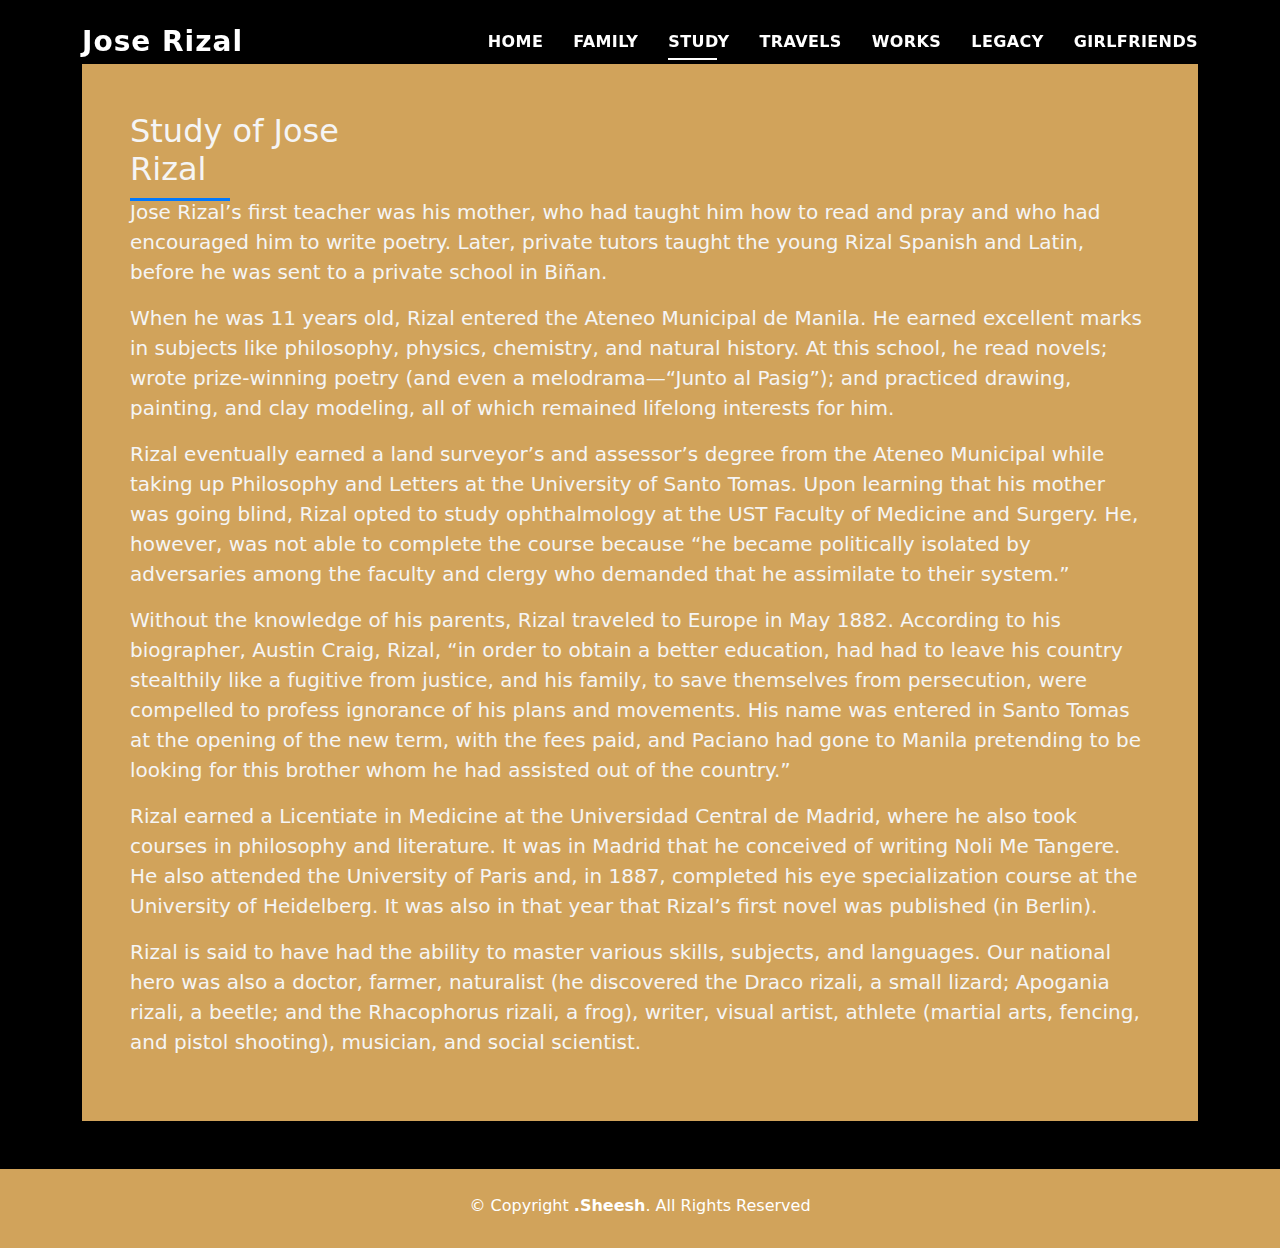
<file: study.html>
<!DOCTYPE html>
<html lang="en">

<head>
  <meta charset="utf-8">
  <meta content="width=device-width, initial-scale=1.0" name="viewport">

  <title>Rizal</title>
  <meta content="" name="description">
  <meta content="" name="keywords">

<!--   Favicons
  <link href="assets/img/favicon.png" rel="icon">
  <link href="assets/img/apple-touch-icon.png" rel="apple-touch-icon"> -->

  <!-- Vendor CSS Files -->
  <link href="bootstrap.min.css" rel="stylesheet">
  <link href="glightbox.min.css" rel="stylesheet">
  <link href="swiper-bundle.min.css" rel="stylesheet">

  <!-- Template Main CSS File -->
  <link href="style.css" rel="stylesheet">


</head>

<body>

  <!-- ======= Header ======= -->
  <header id="header" class="fixed-top">
    <div class="container d-flex align-items-center justify-content-between">

      <h1 class="logo"><a href="index.html">Jose Rizal</a></h1>
      

      <nav id="navbar" class="navbar">
        <ul>
          <li><a class="nav-link scrollto " href="index.html">Home</a></li>
          <!-- <li><a class="nav-link scrollto" href="#about">About</a></li> -->
          <li><a class="nav-link scrollto" href="family.html">Family</a></li>
          <li><a class="nav-link scrollto active" href="study.html">Study</a></li>
          <li><a class="nav-link scrollto " href="travels.html">Travels</a></li>
          <li><a class="nav-link scrollto " href="works.html">Works</a></li>
          <li><a class="nav-link scrollto " href="legacy.html">legacy</a></li>
          <li><a class="nav-link scrollto " href="babae.html">Girlfriends</a></li>
          
        </ul>
        <i class="bi bi-list mobile-nav-toggle"></i>
      </nav><!-- .navbar -->

    </div>
  </header><!-- End Header -->
 <!-- ======= Portfolio Section ======= -->
    <section id="work" class="portfolio-mf sect-pt4 route">
      <div class="container">
        <div class="row">
         </div>
            <div class="container">
        <div class="row">
          
            <div class="box-shadow-full">
            
               
                  <div class="row">
                    
             
                </div>
                <div class="col-md-3">
                 
               
                      <h3 class="title-left">
                        Study of Jose Rizal
                      </h3>
                    </div>
                    <p class="lead">
                 Jose Rizal’s first teacher was his mother, who had taught him how to read and pray and who had encouraged him to write poetry. Later, private tutors taught the young Rizal Spanish and Latin, before he was sent to a private school in Biñan.
                  </p>

<p class="lead">
  When he was 11 years old, Rizal entered the Ateneo Municipal de Manila. He earned excellent marks in subjects like philosophy, physics, chemistry, and natural history. At this school, he read novels; wrote prize-winning poetry (and even a melodrama—“Junto al Pasig”); and practiced drawing, painting, and clay modeling, all of which remained lifelong interests for him.
   </p>

<p class="lead">
  Rizal eventually earned a land surveyor’s and assessor’s degree from the Ateneo Municipal while taking up Philosophy and Letters at the University of Santo Tomas. Upon learning that his mother was going blind, Rizal opted to study ophthalmology at the UST Faculty of Medicine and Surgery. He, however, was not able to complete the course because “he became politically isolated by adversaries among the faculty and clergy who demanded that he assimilate to their system.”
   </p>

<p class="lead">
  Without the knowledge of his parents, Rizal traveled to Europe in May 1882. According to his biographer, Austin Craig, Rizal, “in order to obtain a better education, had had to leave his country stealthily like a fugitive from justice, and his family, to save themselves from persecution, were compelled to profess ignorance of his plans and movements. His name was entered in Santo Tomas at the opening of the new term, with the fees paid, and Paciano had gone to Manila pretending to be looking for this brother whom he had assisted out of the country.”
   </p>

<p class="lead">
  Rizal earned a Licentiate in Medicine at the Universidad Central de Madrid, where he also took courses in philosophy and literature. It was in Madrid that he conceived of writing Noli Me Tangere. He also attended the University of Paris and, in 1887, completed his eye specialization course at the University of Heidelberg. It was also in that year that Rizal’s first novel was published (in Berlin).
   </p>

<p class="lead">Rizal is said to have had the ability to master various skills, subjects, and languages. Our national hero was also a doctor, farmer, naturalist (he discovered the Draco rizali, a small lizard; Apogania rizali, a beetle; and the Rhacophorus rizali, a frog), writer, visual artist, athlete (martial arts, fencing, and pistol shooting), musician, and social scientist.



                    </p>
                   
                  </div>
                </div>
              </div>
            </div>
          </div>
        </div>
      </div>
        </div>
      </div>
    </section><!-- End Portfolio Section -->
      <!-- ======= Footer ======= -->
  <footer>
    <div class="container">
      <div class="row">
        <div class="col-sm-12">
          <div class="copyright-box">
            <p class="copyright">&copy; Copyright <strong>.Sheesh</strong>. All Rights Reserved</p>
        
          </div>
        </div>
      </div>
    </div>
  </footer><!-- End  Footer -->

  <div id="preloader"></div>
  <a href="#" class="back-to-top d-flex align-items-center justify-content-center"><i class="bi bi-arrow-up-short"></i></a>

  <!-- Vendor JS Files -->
  <script src="purecounter_vanilla.js"></script>
  <script src="bootstrap.bundle.min.js"></script>
  <script src="glightbox.min.js"></script>
  <script src="swiper-bundle.min.js"></script>
  <script src="typed.umd.js"></script>
  <script src="validate.js"></script>

  <!-- Template Main JS File -->
  <script src="main.js"></script>

</body>

</html>
</file>
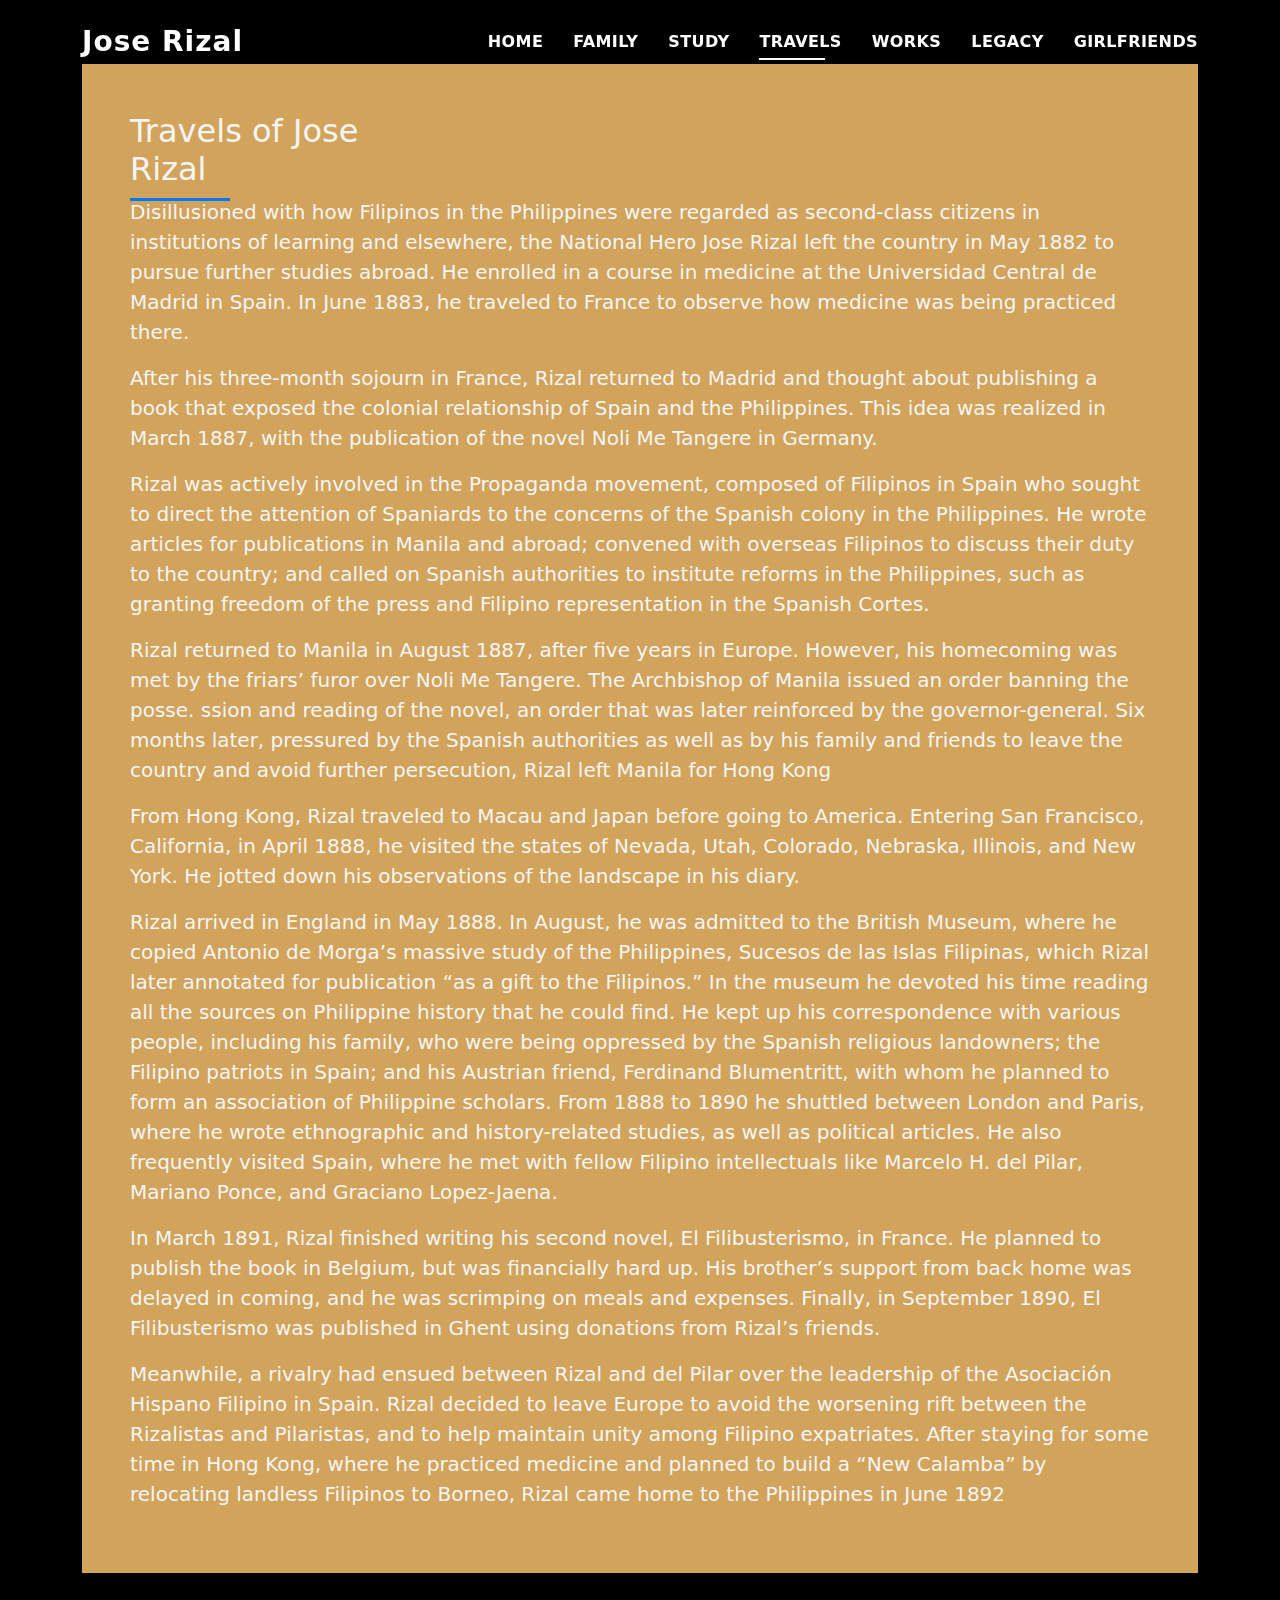
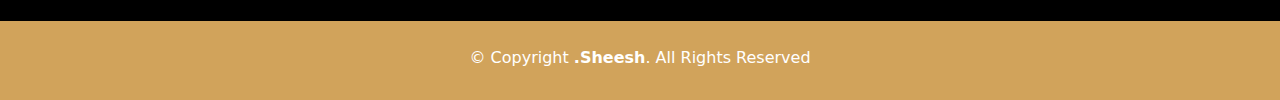
<file: travels.html>
<!DOCTYPE html>
<html lang="en">

<head>
  <meta charset="utf-8">
  <meta content="width=device-width, initial-scale=1.0" name="viewport">

  <title>Rizal</title>
  <meta content="" name="description">
  <meta content="" name="keywords">

<!--   Favicons
  <link href="assets/img/favicon.png" rel="icon">
  <link href="assets/img/apple-touch-icon.png" rel="apple-touch-icon"> -->

  <!-- Vendor CSS Files -->
  <link href="bootstrap.min.css" rel="stylesheet">
  <link href="glightbox.min.css" rel="stylesheet">
  <link href="swiper-bundle.min.css" rel="stylesheet">

  <!-- Template Main CSS File -->
  <link href="style.css" rel="stylesheet">


</head>

<body>

  <!-- ======= Header ======= -->
  <header id="header" class="fixed-top">
    <div class="container d-flex align-items-center justify-content-between">

      <h1 class="logo"><a href="index.html">Jose Rizal</a></h1>
      

      <nav id="navbar" class="navbar">
        <ul>
          <li><a class="nav-link scrollto " href="index.html">Home</a></li>
          <!-- <li><a class="nav-link scrollto" href="#about">About</a></li> -->
          <li><a class="nav-link scrollto" href="family.html">Family</a></li>
          <li><a class="nav-link scrollto " href="study.html">Study</a></li>
          <li><a class="nav-link scrollto active" href="travels.html">Travels</a></li>
          <li><a class="nav-link scrollto " href="works.html">Works</a></li>
          <li><a class="nav-link scrollto " href="legacy.html">legacy</a></li>
          <li><a class="nav-link scrollto " href="babae.html">Girlfriends</a></li>
          
        </ul>
        <i class="bi bi-list mobile-nav-toggle"></i>
      </nav><!-- .navbar -->

    </div>
  </header><!-- End Header -->
 <!-- ======= Portfolio Section ======= -->
    <section id="work" class="portfolio-mf sect-pt4 route">
      <div class="container">
        <div class="row">
         </div>
            <div class="container">
        <div class="row">
          
            <div class="box-shadow-full">
            
               
                  <div class="row">
                    
             
                </div>
                <div class="col-md-3">
                 
               
                      <h3 class="title-left">
                        Travels of Jose Rizal
                      </h3>
                    </div>
                    <p class="lead">
                        Disillusioned with how Filipinos in the Philippines were regarded as second-class citizens in institutions of learning and elsewhere, the National Hero Jose Rizal left the country in May 1882 to pursue further studies abroad. He enrolled in a course in medicine at the Universidad Central de Madrid in Spain. In June 1883, he traveled to France to observe how medicine was being practiced there.                 
                       </p>

<p class="lead">
  After his three-month sojourn in France, Rizal returned to Madrid and thought about publishing a book that exposed the colonial relationship of Spain and the Philippines. This idea was realized in March 1887, with the publication of the novel Noli Me Tangere in Germany.
   </p>

<p class="lead">
Rizal was actively involved in the Propaganda movement, composed of Filipinos in Spain who sought to direct the attention of Spaniards to the concerns of the Spanish colony in the Philippines. He wrote articles for publications in Manila and abroad; convened with overseas Filipinos to discuss their duty to the country; and called on Spanish authorities to institute reforms in the Philippines, such as granting freedom of the press and Filipino representation in the Spanish Cortes.
   </p>

<p class="lead">
Rizal returned to Manila in August 1887, after five years in Europe. However, his homecoming was met by the friars’ furor over Noli Me Tangere. The Archbishop of Manila issued an order banning the posse.
ssion and reading of the novel, an order that was later reinforced by the governor-general. Six months later, pressured by the Spanish authorities as well as by his family and friends to leave the country and avoid further persecution, Rizal left Manila for Hong Kong  
 </p>

<p class="lead">
  From Hong Kong, Rizal traveled to Macau and Japan before going to America. Entering San Francisco, California, in April 1888, he visited the states of Nevada, Utah, Colorado, Nebraska, Illinois, and New York. He jotted down his observations of the landscape in his diary.
   </p>

<p class="lead">
Rizal arrived in England in May 1888. In August, he was admitted to the British Museum, where he copied Antonio de Morga’s massive study of the Philippines, Sucesos de las Islas Filipinas, which Rizal later annotated for publication “as a gift to the Filipinos.” In the museum he devoted his time reading all the sources on Philippine history that he could find. He kept up his correspondence with various people, including his family, who were being oppressed by the Spanish religious landowners; the Filipino patriots in Spain; and his Austrian friend, Ferdinand Blumentritt, with whom he planned to form an association of Philippine scholars. From 1888 to 1890 he shuttled between London and Paris, where he wrote ethnographic and history-related studies, as well as political articles. He also frequently visited Spain, where he met with fellow Filipino intellectuals like Marcelo H. del Pilar, Mariano Ponce, and Graciano Lopez-Jaena.


                    </p>
                    <p class="lead">
In March 1891, Rizal finished writing his second novel, El Filibusterismo, in France. He planned to publish the book in Belgium, but was financially hard up. His brother’s support from back home was delayed in coming, and he was scrimping on meals and expenses. Finally, in September 1890, El Filibusterismo was published in Ghent using donations from Rizal’s friends.
   </p>
   <p class="lead">
Meanwhile, a rivalry had ensued between Rizal and del Pilar over the leadership of the Asociación Hispano Filipino in Spain. Rizal decided to leave Europe to avoid the worsening rift between the Rizalistas and Pilaristas, and to help maintain unity among Filipino expatriates. After staying for some time in Hong Kong, where he practiced medicine and planned to build a “New Calamba” by relocating landless Filipinos to Borneo, Rizal came home to the Philippines in June 1892
   </p>
                   
                  </div>
                </div>
              </div>
            </div>
          </div>
        </div>
      </div>
        </div>
      </div>
    </section><!-- End Portfolio Section -->
      <!-- ======= Footer ======= -->
  <footer>
    <div class="container">
      <div class="row">
        <div class="col-sm-12">
          <div class="copyright-box">
            <p class="copyright">&copy; Copyright <strong>.Sheesh</strong>. All Rights Reserved</p>
        
          </div>
        </div>
      </div>
    </div>
  </footer><!-- End  Footer -->

  <div id="preloader"></div>
  <a href="#" class="back-to-top d-flex align-items-center justify-content-center"><i class="bi bi-arrow-up-short"></i></a>

  <!-- Vendor JS Files -->
  <script src="purecounter_vanilla.js"></script>
  <script src="bootstrap.bundle.min.js"></script>
  <script src="glightbox.min.js"></script>
  <script src="swiper-bundle.min.js"></script>
  <script src="typed.umd.js"></script>
  <script src="validate.js"></script>

  <!-- Template Main JS File -->
  <script src="main.js"></script>

</body>

</html>
</file>
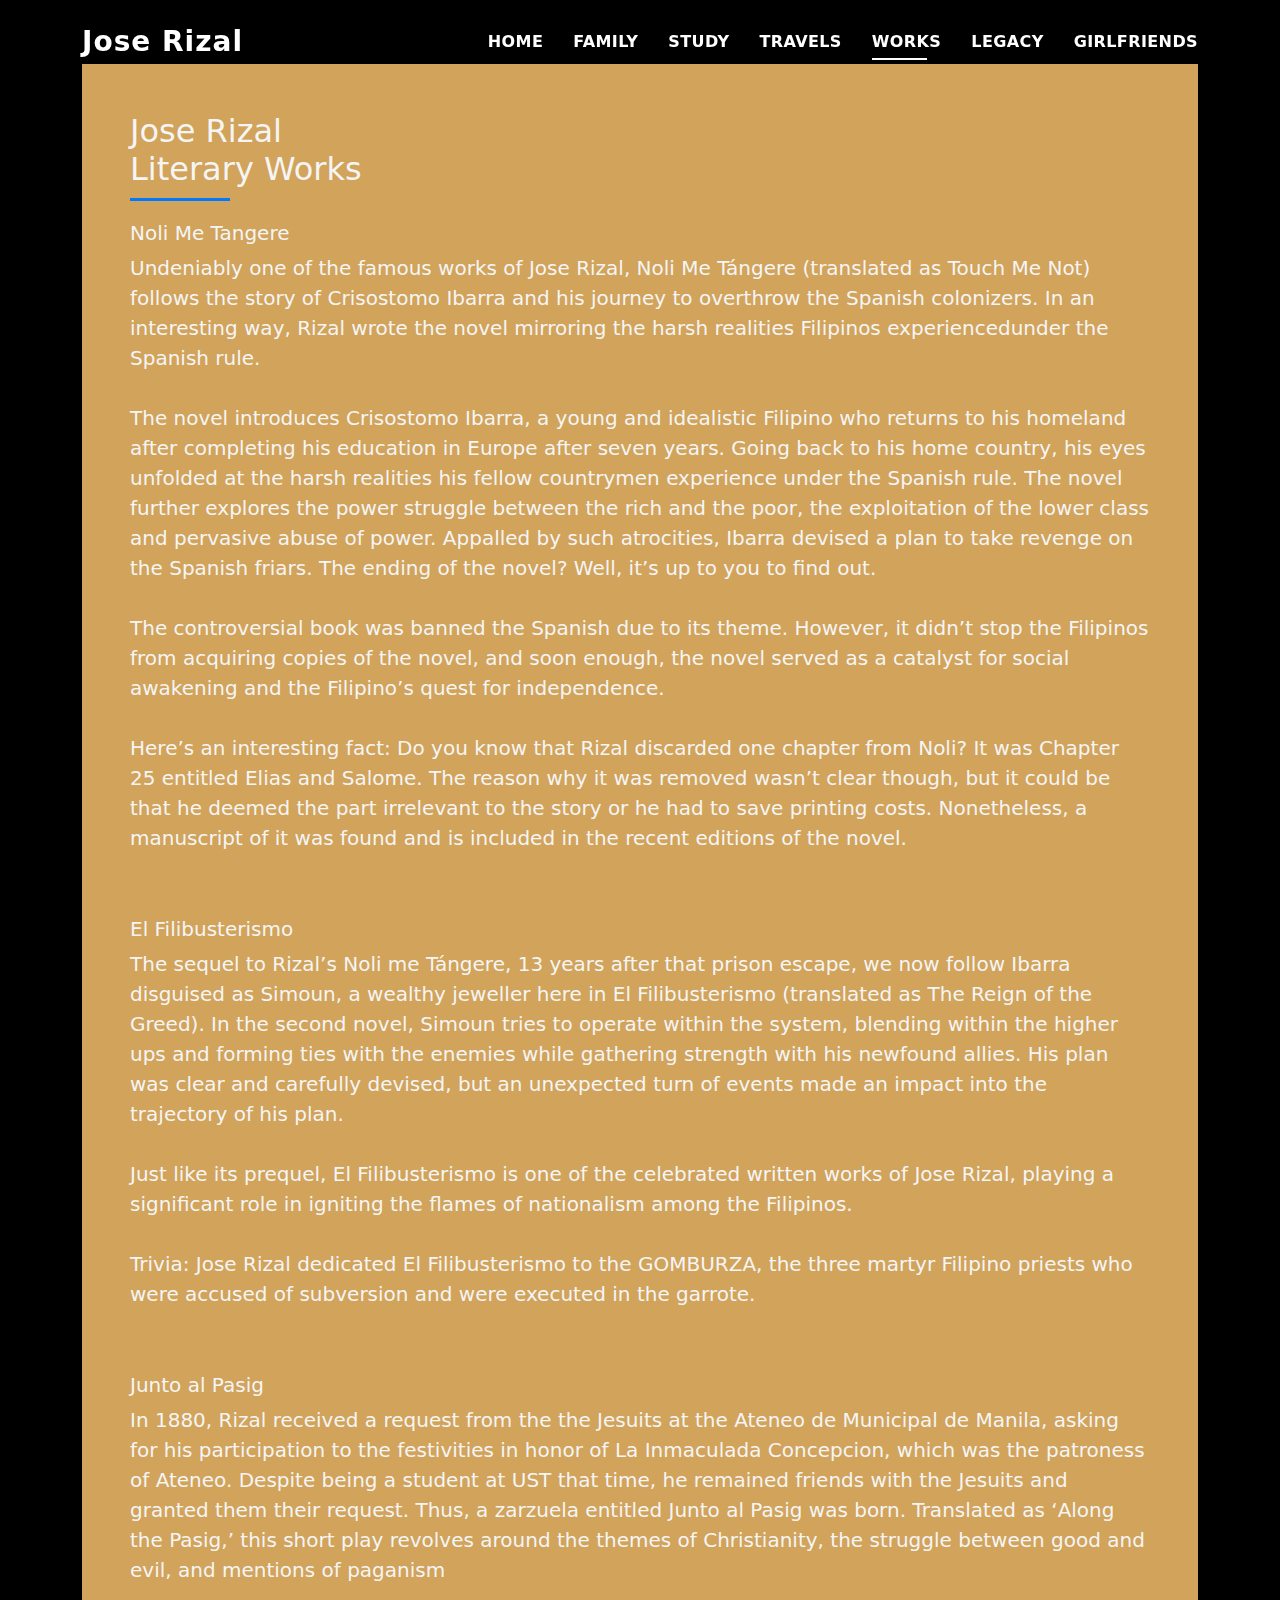
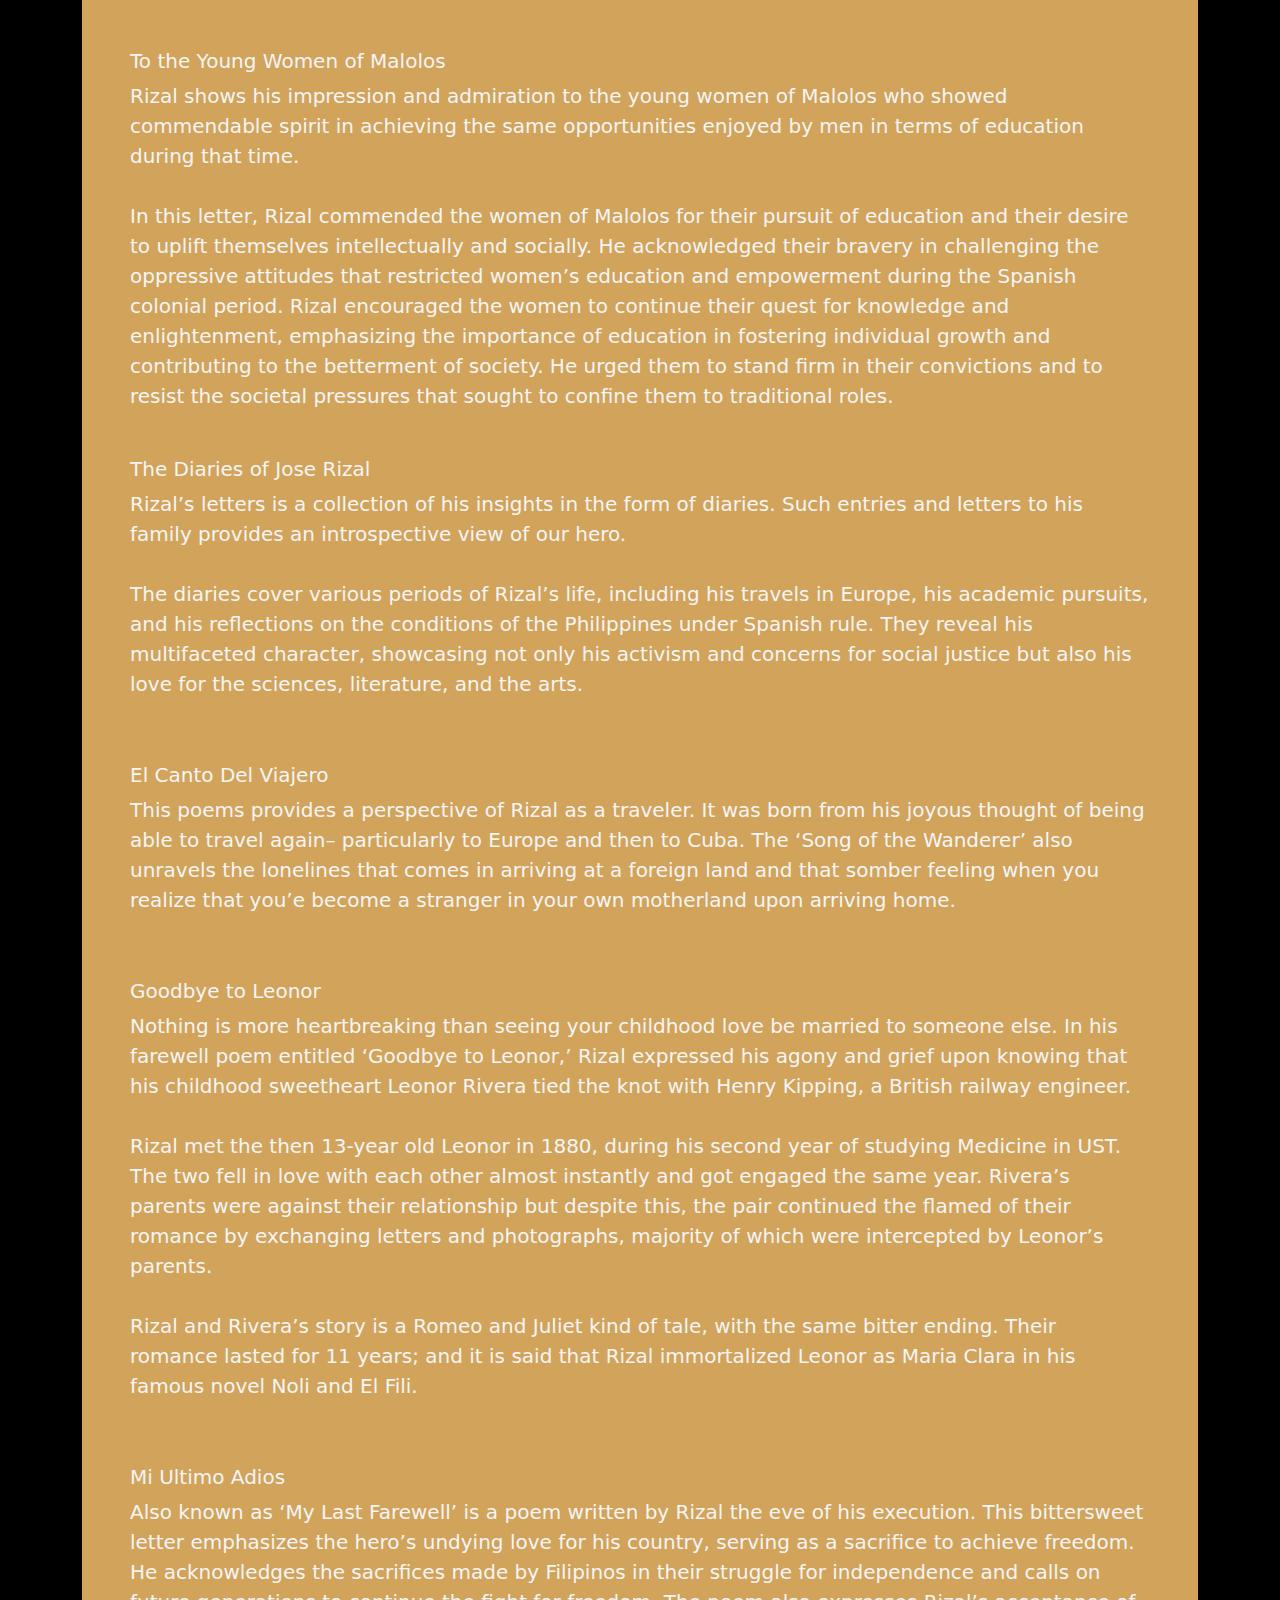
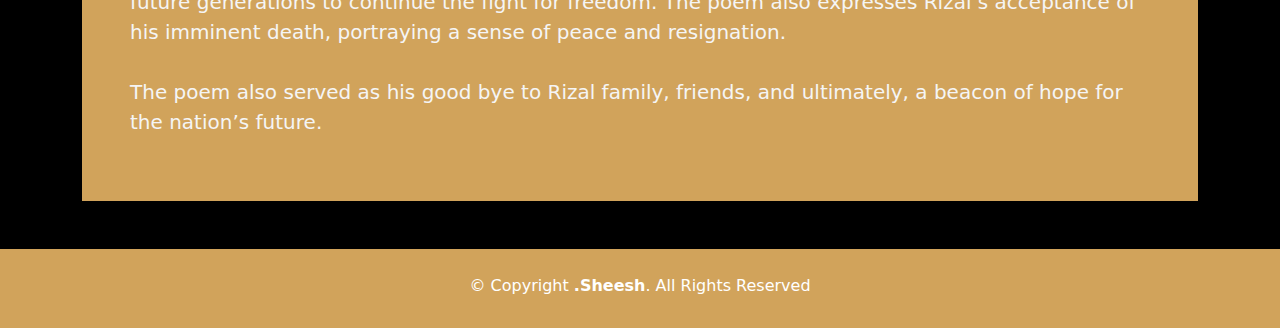
<file: works.html>
<!DOCTYPE html>
<html lang="en">

<head>
  <meta charset="utf-8">
  <meta content="width=device-width, initial-scale=1.0" name="viewport">

  <title>Rizal</title>
  <meta content="" name="description">
  <meta content="" name="keywords">

<!--   Favicons
  <link href="assets/img/favicon.png" rel="icon">
  <link href="assets/img/apple-touch-icon.png" rel="apple-touch-icon"> -->

  <!-- Vendor CSS Files -->
  <link href="bootstrap.min.css" rel="stylesheet">
  <link href="glightbox.min.css" rel="stylesheet">
  <link href="swiper-bundle.min.css" rel="stylesheet">

  <!-- Template Main CSS File -->
  <link href="style.css" rel="stylesheet">


</head>

<body>

  <!-- ======= Header ======= -->
  <header id="header" class="fixed-top">
    <div class="container d-flex align-items-center justify-content-between">

      <h1 class="logo"><a href="index.html">Jose Rizal</a></h1>
      

      <nav id="navbar" class="navbar">
        <ul>
          <li><a class="nav-link scrollto " href="index.html">Home</a></li>
          <!-- <li><a class="nav-link scrollto" href="#about">About</a></li> -->
          <li><a class="nav-link scrollto" href="family.html">Family</a></li>
          <li><a class="nav-link scrollto " href="study.html">Study</a></li>
          <li><a class="nav-link scrollto " href="travels.html">Travels</a></li>
          <li><a class="nav-link scrollto active" href="works.html">Works</a></li>
          <li><a class="nav-link scrollto " href="legacy.html">legacy</a></li>
          <li><a class="nav-link scrollto " href="babae.html">Girlfriends</a></li>
          
        </ul>
        <i class="bi bi-list mobile-nav-toggle"></i>
      </nav><!-- .navbar -->

    </div>
  </header><!-- End Header -->
 <!-- ======= Portfolio Section ======= -->
    <section id="work" class="portfolio-mf sect-pt4 route">
      <div class="container">
        <div class="row">
         </div>
            <div class="container">
        <div class="row">
          
            <div class="box-shadow-full">
            
               
                  <div class="row">
                    
             
                </div>
                <div class="col-md-3">
                 
               
                      <h3 class="title-left">
                      Jose Rizal Literary Works
                      </h3><br>
                    </div>
                    <h5>Noli Me Tangere</h5>
                    <p class="lead">
Undeniably one of the famous works of Jose Rizal, Noli Me Tángere (translated as Touch Me Not) follows the story of Crisostomo Ibarra and his journey to overthrow the Spanish colonizers. In an interesting way, Rizal wrote the novel mirroring the harsh realities Filipinos experiencedunder the Spanish rule.<br><br>

The novel introduces Crisostomo Ibarra, a young and idealistic Filipino who returns to his homeland after completing his education in Europe after seven years. Going back to his home country, his eyes unfolded at the harsh realities his fellow countrymen experience under the Spanish rule. The novel further explores the power struggle between the rich and the poor, the exploitation of the lower class and pervasive abuse of power. Appalled by such atrocities, Ibarra devised a plan to take revenge on the Spanish friars. The ending of the novel? Well, it’s up to you to find out.<br><br>

The controversial book was banned the Spanish due to its theme. However, it didn’t stop the Filipinos from acquiring copies of the novel, and soon enough, the novel served as a catalyst for social awakening and the Filipino’s quest for independence.<br><br>

Here’s an interesting fact: Do you know that Rizal discarded one chapter from Noli? It was Chapter 25 entitled Elias and Salome. The reason why it was removed wasn’t clear though, but it could be that he deemed the part irrelevant to the story or he had to save printing costs. Nonetheless, a manuscript of it was found and is included in the recent editions of the novel.                       </p><br><br>

<h5>El Filibusterismo</h5>
<p class="lead">
The sequel to Rizal’s Noli me Tángere, 13 years after that prison escape, we now follow Ibarra disguised as Simoun, a wealthy jeweller here in El Filibusterismo (translated as The Reign of the Greed). In the second novel, Simoun tries to operate within the system, blending within the higher ups and forming ties with the enemies while gathering strength with his newfound allies. His plan was clear and carefully devised, but an unexpected turn of events made an impact into the trajectory of his plan.<br><br>

Just like its prequel, El Filibusterismo is one of the celebrated written works of Jose Rizal, playing a significant role in igniting the flames of nationalism among the Filipinos.<br><br>

Trivia: Jose Rizal dedicated El Filibusterismo to the GOMBURZA, the three martyr Filipino priests who were accused of subversion and were executed in the garrote.   </p><br><br>

<h5>Junto al Pasig</h5>
<p class="lead">
In 1880, Rizal received a request from the the Jesuits at the Ateneo de Municipal de Manila, asking for his participation to the festivities in honor of La Inmaculada Concepcion, which was the patroness of Ateneo. Despite being a student at UST that time, he remained friends with the Jesuits and granted them their request. Thus, a zarzuela entitled Junto al Pasig was born. Translated as ‘Along the Pasig,’ this short play revolves around the themes of Christianity, the struggle between good and evil, and mentions of paganism   </p><br><br>

<h5>To the Young Women of Malolos</h5>
<p class="lead">
Rizal shows his impression and admiration to the young women of Malolos who showed commendable spirit in achieving the same opportunities enjoyed by men in terms of education during that time.<br><br>

In this letter, Rizal commended the women of Malolos for their pursuit of education and their desire to uplift themselves intellectually and socially. He acknowledged their bravery in challenging the oppressive attitudes that restricted women’s education and empowerment during the Spanish colonial period. Rizal encouraged the women to continue their quest for knowledge and enlightenment, emphasizing the importance of education in fostering individual growth and contributing to the betterment of society. He urged them to stand firm in their convictions and to resist the societal pressures that sought to confine them to traditional roles.  <br><br>
 </p>

<h5>The Diaries of Jose Rizal</h5>
<p class="lead">
Rizal’s letters is a collection of his insights in the form of diaries. Such entries and letters to his family provides an introspective view of our hero.<br><br>

The diaries cover various periods of Rizal’s life, including his travels in Europe, his academic pursuits, and his reflections on the conditions of the Philippines under Spanish rule. They reveal his multifaceted character, showcasing not only his activism and concerns for social justice but also his love for the sciences, literature, and the arts.   </p><br><br>

<h5>El Canto Del Viajero</h5>
<p class="lead">
This poems provides a perspective of Rizal as a traveler. It was born from his joyous thought of being able to travel again– particularly to Europe and then to Cuba. The ‘Song of the Wanderer’ also unravels the lonelines that comes in arriving at a foreign land and that somber feeling when you realize that you’e become a stranger in your own motherland upon arriving home.

                    </p> <br><br>

                    <h5>Goodbye to Leonor</h5>
                    <p class="lead">
Nothing is more heartbreaking than seeing your childhood love be married to someone else. In his farewell poem entitled ‘Goodbye to Leonor,’ Rizal expressed his agony and grief upon knowing that his childhood sweetheart Leonor Rivera tied the knot with Henry Kipping, a British railway engineer. <br><br>

Rizal met the then 13-year old Leonor in 1880, during his second year of studying Medicine in UST. The two fell in love with each other almost instantly and got engaged the same year. Rivera’s parents were against their relationship but despite this, the pair continued the flamed of their romance by exchanging letters and photographs, majority of which were intercepted by Leonor’s parents. <br><br>

Rizal and Rivera’s story is a Romeo and Juliet kind of tale, with the same bitter ending. Their romance lasted for 11 years; and it is said that Rizal immortalized Leonor as Maria Clara in his famous novel Noli and El Fili.   </p> <br><br>

<h5>Mi Ultimo Adios</h5>
   <p class="lead">
Also known as ‘My Last Farewell’ is a poem written by Rizal the eve of his execution. This bittersweet letter emphasizes the hero’s undying love for his country, serving as a sacrifice to achieve freedom. He acknowledges the sacrifices made by Filipinos in their struggle for independence and calls on future generations to continue the fight for freedom. The poem also expresses Rizal’s acceptance of his imminent death, portraying a sense of peace and resignation. <br><br>

The poem also served as his good bye to Rizal family, friends, and ultimately, a beacon of hope for the nation’s future.   </p>
                   
                  </div>
                </div>
              </div>
            </div>
          </div>
        </div>
      </div>
        </div>
      </div>
    </section><!-- End Portfolio Section -->
      <!-- ======= Footer ======= -->
  <footer>
    <div class="container">
      <div class="row">
        <div class="col-sm-12">
          <div class="copyright-box">
            <p class="copyright">&copy; Copyright <strong>.Sheesh</strong>. All Rights Reserved</p>
        
          </div>
        </div>
      </div>
    </div>
  </footer><!-- End  Footer -->

  <div id="preloader"></div>
  <a href="#" class="back-to-top d-flex align-items-center justify-content-center"><i class="bi bi-arrow-up-short"></i></a>

  <!-- Vendor JS Files -->
  <script src="purecounter_vanilla.js"></script>
  <script src="bootstrap.bundle.min.js"></script>
  <script src="glightbox.min.js"></script>
  <script src="swiper-bundle.min.js"></script>
  <script src="typed.umd.js"></script>
  <script src="validate.js"></script>

  <!-- Template Main JS File -->
  <script src="main.js"></script>

</body>

</html>
</file>
<file: style.css>
/**
* Template Name: DevFolio
* Updated: Mar 13 2024 with Bootstrap v5.3.3
* Template URL: https://bootstrapmade.com/devfolio-bootstrap-portfolio-html-template/
* Author: BootstrapMade.com
* License: https://bootstrapmade.com/license/
*/

/*--------------------------------------------------------------
# General
--------------------------------------------------------------*/
body {
  background-color: #f5f5f5;
  color: #4e4e4e;
}

h1,
h2,
h3,
h4,
h5,
h6 {
  color: #1e1e1e;
}

a {
  color: #1e1e1e;
  text-decoration: none;
  transition: all 0.5s ease-in-out;
}

a:hover {
  color: #0078ff;
  text-decoration: none;
  transition: all 0.5s ease-in-out;
}

.p-r {
  position: relative;
}

.color-a {
  text-decoration: none;
  color: #0078ff;
}

.color-d {
  color: #f5f5f5;
}

.color-text-a {
  text-decoration: none;
  color: #4e4e4e;
}
h5{
  color: whitesmoke;
}

.box-shadow,
.card-blog,
.work-box,
.service-box,
.paralax-mf {
  box-shadow: 0 13px 8px -10px rgba(0, 0, 0, 0.1);
}

.box-shadow-a,
.button:hover {
  text-decoration: none;
  box-shadow: 0 0 0 4px #cde1f8;
}

.display-5 {
  font-size: 2.5rem;
  font-weight: 300;
  line-height: 1.1;
}

.display-6 {
  font-size: 2rem;
  font-weight: 300;
  line-height: 1.1;
}

.avatar {
  width: 32px;
  height: 32px;
  margin-right: 4px;
  overflow: hidden;
}

.bg-image {
  background-repeat: no-repeat;
  background-attachment: fixed;
  background-size: cover;
  background-position: center center;
}

@media (max-width: 1024px) {
  .bg-image {
    background-attachment: scroll;
  }
}

.overlay-mf {
  background-color: #0078ff;
}

.overlay-mf {
  position: absolute;
  top: 0;
  left: 0px;
  padding: 0;
  height: 100%;
  width: 100%;
  opacity: 0.7;
}

.paralax-mf {
  position: relative;
  padding: 8rem 0;
}

.display-table {
  width: 100%;
  height: 100%;
  display: table;
}

.table-cell {
  display: table-cell;
  vertical-align: middle;
}

/*--/ Sections /--*/
.sect-4 {
  padding: 4rem 0;
}

.sect-pt4 {
  padding-top: 4rem;
}

.sect-mt4 {
  margin-top: 4rem;
}

/*--/ Title s /--*/
.title-s {
  font-weight: 600;
  color: #1e1e1e;
  font-size: 1.1rem;
}

/*--/ Title A /--*/
.title-box {
  margin-bottom: 4rem;
}

.title-a {
  text-decoration: none;
  font-size: 3rem;
  font-weight: bold;
  text-transform: uppercase;
}

.subtitle-a {
  text-decoration: none;
  color: #4e4e4e;
}

.line-mf {
  width: 40px;
  height: 5px;
  background-color: #0078ff;
  margin: 0 auto;
}

/*--/ Title Left /--*/
.title-box-2 {
  margin-bottom: 3rem;
}

.title-left {
  font-size: 2rem;
  position: relative;
}

.title-left:before {
  content: "";
  position: absolute;
  height: 3px;
  background-color: #0078ff;
  width: 100px;
  bottom: -12px;
}

/*------/ Box /------*/
.box-pl2 {
  padding-left: 2rem;
}

.box-shadow-full {
  padding: 3rem 1.25rem;
  position: relative;
  background-color: #fff;
  margin-bottom: 3rem;
  z-index: 2;
  box-shadow: 0 1px 1px 0 rgba(0, 0, 0, 0.06), 0 2px 5px 0 rgba(0, 0, 0, 0.2);
}

@media (min-width: 768px) {
  .box-shadow-full {
    padding: 3rem;
  }
}

/*------/ Socials /------*/
.socials {
  padding: 1.5rem 0;
}

.socials ul li {
  display: inline-block;
}

.socials .ico-circle {
  height: 40px;
  width: 40px;
  font-size: 1.2rem;
  border-radius: 50%;
  line-height: 1.6;
  margin: 0 15px 0 0;
  box-shadow: 0 0 0 3px #0078ff;
  transition: all 500ms ease;
}

.socials .ico-circle:hover {
  background-color: #0078ff;
  color: #fff;
  box-shadow: 0 0 0 3px #cde1f8;
  transition: all 500ms ease;
}

/*------/ Ul resect /------*/
.ul-resect,
.widget-tags ul,
.widget-sidebar .list-sidebar,
.box-comments .list-comments,
.blog-wrapper .post-meta ul,
.list-ico,
.socials ul {
  list-style: none;
  padding-left: 0;
  margin-bottom: 0;
}

.list-ico {
  line-height: 2;
}

.list-ico span {
  color: #0078ff;
  margin-right: 10px;
}

/*------/ Ico Circle /------*/
.ico-circle {
  height: 100px;
  width: 100px;
  font-size: 2rem;
  border-radius: 50%;
  line-height: 1.55;
  margin: 0 auto;
  text-align: center;
  box-shadow: 0 0 0 10px #0078ff;
  display: block;
}

/*------/ Owl Carousel /------*/
.owl-theme .owl-dots {
  text-align: center;
  margin-top: 18px;
}

.owl-theme .owl-dots .owl-dot {
  display: inline-block;
}

.owl-theme .owl-dots .owl-dot span {
  width: 18px;
  height: 7px;
  margin: 5px 5px;
  background: #cde1f8;
  border: 0px solid #cde1f8;
  display: block;
  transition: all 0.6s ease-in-out;
  cursor: pointer;
}

.owl-theme .owl-dots .owl-dot:hover span {
  background-color: #cde1f8;
}

.owl-theme .owl-dots .owl-dot.active span {
  background-color: #1B1B1B;
  width: 25px;
}

/*--/ Scrolltop s /--*/
.scrolltop-mf {
  position: relative;
  display: none;
}

.scrolltop-mf span {
  z-index: 999;
  position: fixed;
  width: 42px;
  height: 42px;
  background-color: #0078ff;
  opacity: 0.7;
  font-size: 1.6rem;
  line-height: 1.5;
  text-align: center;
  color: #fff;
  top: auto;
  left: auto;
  right: 30px;
  bottom: 50px;
  cursor: pointer;
  border-radius: 50%;
}

/*--------------------------------------------------------------
# Back to top button
--------------------------------------------------------------*/
.back-to-top {
  position: fixed;
  visibility: hidden;
  opacity: 0;
  right: 15px;
  bottom: 15px;
  z-index: 996;
  background: #0078ff;
  width: 40px;
  height: 40px;
  border-radius: 50px;
  transition: all 0.4s;
}

.back-to-top i {
  font-size: 28px;
  color: #fff;
  line-height: 0;
}

.back-to-top:hover {
  background: #298eff;
  color: #fff;
}

.back-to-top.active {
  visibility: visible;
  opacity: 1;
}

/*------/ Prelaoder /------*/
#preloader {
  position: fixed;
  top: 0;
  left: 0;
  right: 0;
  bottom: 0;
  z-index: 9999;
  overflow: hidden;
  background: #fff;
}

#preloader:before {
  content: "";
  position: fixed;
  top: calc(50% - 30px);
  left: calc(50% - 30px);
  border: 6px solid #f2f2f2;
  border-top: 6px solid #0078ff;
  border-radius: 50%;
  width: 60px;
  height: 60px;
  animation: animate-preloader 1s linear infinite;
}

@keyframes animate-preloader {
  0% {
    transform: rotate(0deg);
  }

  100% {
    transform: rotate(360deg);
  }
}

/*------/ Button /------*/
.button {
  display: inline-block;
  padding: 0.3rem 0.6rem;
  text-align: center;
  vertical-align: middle;
  -webkit-user-select: none;
  -moz-user-select: none;
  user-select: none;
  font-size: 1rem;
  border-radius: 0.3rem;
  border: 1px solid transparent;
  transition: all 500ms ease;
  cursor: pointer;
}

.button:focus {
  outline: 0;
}

.button:hover {
  background-color: #0062d3;
  color: #fff;
  transition: all 500ms ease;
}

.button-a {
  text-decoration: none;
  background-color: #0078ff;
  color: #fff;
  border-color: #cde1f8;
}

.button-big {
  padding: 0.9rem 2.3rem;
  font-size: 1.2rem;
}

.button-rouded {
  border-radius: 5rem;
}

.btn-lg {
  padding: 0.5rem 1rem;
  font-size: 1.25rem;
  line-height: 1.5;
  border-radius: 0.3rem;
}

/*--------------------------------------------------------------
# Header
--------------------------------------------------------------*/
#header {
  transition: all 0.5s;
  z-index: 997;
  padding: 20px 0;
}

#header .logo {
  font-size: 28px;
  margin: 0;
  padding: 0;
  font-weight: 600;
  letter-spacing: 1px;
}

#header .logo a {
  color: #fff;
}

#header .logo img {
  max-height: 40px;
}

#header.header-scrolled {
  background: rgba(0, 0, 0, 0.9);
  padding: 12px 0;
}

/*--------------------------------------------------------------
# Navigation Menu
--------------------------------------------------------------*/
/**
* Desktop Navigation 
*/
.navbar {
  padding: 0;
}

.navbar ul {
  margin: 0;
  padding: 0;
  display: flex;
  list-style: none;
  align-items: center;
}

.navbar li {
  position: relative;
}

.navbar>ul>li {
  white-space: nowrap;
  padding: 10px 0 10px 30px;
}

.navbar a,
.navbar a:focus {
  display: flex;
  align-items: center;
  justify-content: space-between;
  color: #fff;
  font-size: 16px;
  font-weight: 600;
  padding: 0;
  white-space: nowrap;
  transition: 0.3s;
  letter-spacing: 0.4px;
  position: relative;
  text-transform: uppercase;
}

.navbar a i,
.navbar a:focus i {
  font-size: 12px;
  line-height: 0;
  margin-left: 5px;
}

.navbar>ul>li>a:before {
  content: "";
  position: absolute;
  width: 100%;
  height: 2px;
  bottom: -6px;
  left: 0;
  width: 0;
  background-color: #fff;
  visibility: hidden;
  transition: all 0.3s ease-in-out 0s;
}

.navbar a:hover:before,
.navbar li:hover>a:before,
.navbar .active:before {
  visibility: visible;
  width: 80%;
}

.navbar a:hover,
.navbar .active,
.navbar .active:focus,
.navbar li:hover>a {
  color: #fff;
}

.navbar .dropdown ul {
  display: block;
  position: absolute;
  left: 30px;
  top: calc(100% + 30px);
  margin: 0;
  padding: 10px 0;
  z-index: 99;
  opacity: 0;
  visibility: hidden;
  background: #fff;
  box-shadow: 0px 0px 30px rgba(127, 137, 161, 0.25);
  transition: 0.3s;
}

.navbar .dropdown ul li {
  min-width: 200px;
}

.navbar .dropdown ul a {
  padding: 10px 20px;
  font-size: 14px;
  text-transform: none;
  color: #4e4e4e;
}

.navbar .dropdown ul a i {
  font-size: 12px;
}

.navbar .dropdown ul a:hover,
.navbar .dropdown ul .active:hover,
.navbar .dropdown ul li:hover>a {
  color: #0078ff;
}

.navbar .dropdown:hover>ul {
  opacity: 1;
  top: 100%;
  visibility: visible;
}

.navbar .dropdown .dropdown ul {
  top: 0;
  left: calc(100% - 30px);
  visibility: hidden;
}

.navbar .dropdown .dropdown:hover>ul {
  opacity: 1;
  top: 0;
  left: 100%;
  visibility: visible;
}

@media (max-width: 1366px) {
  .navbar .dropdown .dropdown ul {
    left: -90%;
  }

  .navbar .dropdown .dropdown:hover>ul {
    left: -100%;
  }
}

/**
* Mobile Navigation 
*/
.mobile-nav-toggle {
  color: #fff;
  font-size: 28px;
  cursor: pointer;
  display: none;
  line-height: 0;
  transition: 0.5s;
}

@media (max-width: 991px) {
  .mobile-nav-toggle {
    display: block;
  }

  .navbar ul {
    display: none;
  }
}

.navbar-mobile {
  position: fixed;
  overflow: hidden;
  top: 0;
  right: 0;
  left: 0;
  bottom: 0;
  background: rgba(78, 78, 78, 0.9);
  transition: 0.3s;
  z-index: 999;
}

.navbar-mobile .mobile-nav-toggle {
  position: absolute;
  top: 15px;
  right: 15px;
}

.navbar-mobile ul {
  display: block;
  position: absolute;
  top: 55px;
  right: 15px;
  bottom: 15px;
  left: 15px;
  padding: 10px 0;
  background-color: #fff;
  overflow-y: auto;
  transition: 0.3s;
}

.navbar-mobile>ul>li {
  padding: 0;
}

.navbar-mobile a:hover:before,
.navbar-mobile li:hover>a:before,
.navbar-mobile .active:before {
  visibility: hidden;
}

.navbar-mobile a,
.navbar-mobile a:focus {
  padding: 10px 20px;
  font-size: 15px;
  color: #4e4e4e;
}

.navbar-mobile a:hover,
.navbar-mobile .active,
.navbar-mobile li:hover>a {
  color: #0078ff;
}

.navbar-mobile .getstarted,
.navbar-mobile .getstarted:focus {
  margin: 15px;
}

.navbar-mobile .dropdown ul {
  position: static;
  display: none;
  margin: 10px 20px;
  padding: 10px 0;
  z-index: 99;
  opacity: 1;
  visibility: visible;
  background: #fff;
  box-shadow: 0px 0px 30px rgba(127, 137, 161, 0.25);
}

.navbar-mobile .dropdown ul li {
  min-width: 200px;
}

.navbar-mobile .dropdown ul a {
  padding: 10px 20px;
}

.navbar-mobile .dropdown ul a i {
  font-size: 12px;
}

.navbar-mobile .dropdown ul a:hover,
.navbar-mobile .dropdown ul .active:hover,
.navbar-mobile .dropdown ul li:hover>a {
  color: #0078ff;
}

.navbar-mobile .dropdown>.dropdown-active {
  display: block;
}

/*--------------------------------------------------------------
# Hero Section
--------------------------------------------------------------*/
.hero {
  height: 100vh;
  position: relative;
  color: #fff;
  padding-top: 20px;
  margin-top: 20px;
}


.hero .hero-content {
  text-align: center;
  position: absolute;
}

.hero .overlay-itro {
  background-color: rgba(0, 0, 0, 0.6);
  position: absolute;
  top: 0;
  left: 0px;
  padding: 0;
  height: 100%;
  width: 100%;
  opacity: 0.9;
}

.hero .hero-title {
  color: #fff;
  font-weight: 600;
  font-size: 3rem;
}

@media (min-width: 768px) {
  .hero .hero-title {
    font-size: 4.5rem;
  }
}

.hero .hero-subtitle {
  font-size: 1.5rem;
  font-weight: 600;
}

@media (min-width: 768px) {
  .hero .hero-subtitle {
    font-size: 2.5rem;
  }
}

.hero .text-slider-items {
  display: none;
}

.hero-single {
  height: 350px;
}

.hero-single .hero-content {
  margin-top: 30px;
}

.hero-single .hero-title {
  text-transform: uppercase;
  font-size: 3rem;
}

@media (min-width: 768px) {
  .hero-single .hero-title {
    font-size: 3.5rem;
  }
}
#hero-image {
    /* Add your CSS properties here to modify the size of the <img> tag */
    width: 100px; /* Example width */
    height: 50px; /* Example height, using auto to maintain aspect ratio */
}


.hero-single .breadcrumb {
  background-color: transparent;
  color: #0078ff;
}

.hero-single .breadcrumb .breadcrumb-item:before {
  color: #cde1f8;
}

.hero-single .breadcrumb .breadcrumb-item.active {
  color: #cde1f8;
}

.hero-single .breadcrumb a {
  color: #fff;
}

/*--------------------------------------------------------------
# About
--------------------------------------------------------------*/
#about{
  background-color: black;
}
.box-shadow-full{
  background-color: #D1A35B;
}
.title-left, .lead{
  color: whitesmoke;
}
.about-mf .box-shadow-full {
  padding-top: 4rem;
  padding-bottom: 4rem;
}

.about-mf .about-img {
  margin-bottom: 2rem;
}

.about-mf .about-img img {
  margin-left: 10px;
}
#about h4{
  font-weight: bold;
  color: whitesmoke;
}
#about h5{
  font-weight: bold;
  color: whitesmoke;
}
#about a{
  color: whitesmoke;
}
@media (min-width: 767px) {
  .about-mf .box-pl2 {
    margin-top: 3rem;
    padding-left: 0rem;
  }
}

.skill-mf span {
  color: #4e4e4e;
}

.skill-mf .progress {
  background-color: #cde1f8;
  margin: 0.5rem 0 1.2rem 0;
  border-radius: 0;
  height: 0.7rem;
}

.skill-mf .progress .progress-bar {
  height: 0.7rem;
  background-color: #0078ff;
}

/*--------------------------------------------------------------
# Services
--------------------------------------------------------------*/
#services{
  background-color: black;
}
.title-a{
  color: whitesmoke;
}
.col-md-4{
  background-color:#D1A35B ;
}
.service-box {
  background-color: #fff;
  padding: 2.5rem 1.3rem;
  border-radius: 1rem;
  margin-bottom: 3rem;
  text-align: center;
}

.service-box:hover .ico-circle {
  transition: all 500ms ease;
  color: #fff;
  background-color: #0078ff;
  box-shadow: 0 0 0 10px #cde1f8;
}

.service-box .service-ico {
  margin-bottom: 1rem;
  color: #1e1e1e;
}

.service-box .ico-circle {
  transition: all 500ms ease;
  display: inline-flex;
  align-items: center;
  justify-content: center;
}

.service-box .ico-circle i {
  line-height: 0;
  font-size: 40px;
}

.service-box .s-title {
  font-size: 1.4rem;
  text-transform: uppercase;
  text-align: center;
  padding: 0.4rem 0;
}

.service-box .s-description {
  color: #404040;
}
#designer .img-responsive{
  height: 50%;
  width: 75%;

}
#designer .designer-wrapper{
    background: #404040;
    padding-bottom: 10px;
    -webkit-transition: all 0.4s ease-in-out;
            transition: all 0.4s ease-in-out;
    position: relative;
    padding-top: 20px;
    padding-left: 50px;

}
  .designer-wrapper{
    background-color: #D1A35B;
  }

#designer .designer-wrapper:hover
  {
    cursor: pointer;
    opacity: 0.4;
    bottom: 4px;
  }
#designer .designer-wrapper .designer-des
  {
    padding: 20px;
  }
#designer .designer-wrapper .designer-des span
  {
    color: darkred;
    display: block;
    font-weight: bold;
    padding-bottom: 12px;
  }
.designer-des{
  color: whitesmoke;
}
.papan{
  color: darkred ;
}
#designer .designer-wrapper{
  height: 120vh;
  width: 50vh;
  margin: 20px;
}
#designer .col-md-3 col-sm-6 col-xs-12 wow fadeIn{
  background-color: darkred;
}
#designer h4 {
  color: #D1A35B;
}
#designer h5{
 color: lightgoldenrodyellow;
 font-weight: bolder;
}
/*--------------------------------------------------------------
# Counter
--------------------------------------------------------------*/
.counter-box {
  color: #fff;
  text-align: center;
}

@media (min-width: 577px) {
  .counter-box {
    margin-bottom: 1.8rem;
  }
}

.counter-ico {
  margin-bottom: 1rem;
}

.counter-ico .ico-circle {
  height: 60px;
  width: 60px;
  line-height: 1.5;
  box-shadow: 0 0 0 10px #cde1f8;
}

.counter-num .counter {
  font-size: 2rem;
  margin-bottom: 0;
}

/*--------------------------------------------------------------
# Portfolio
--------------------------------------------------------------*/
#designer .designer-wrapper
  {
    background: #404040;
    padding-bottom: 10px;
    -webkit-transition: all 0.4s ease-in-out;
            transition: all 0.4s ease-in-out;
    position: relative;
  }
#designer .designer-wrapper:hover
  {
    cursor: pointer;
    opacity: 0.4;
    bottom: 4px;
  }
  #designer .img-responsive{

  }
#designer .designer-wrapper .designer-des
  {
    padding: 10px;
  }
#designer .designer-wrapper .designer-des span
  {
    color: #28a7e9;
    display: block;
    font-weight: bold;
    padding-bottom: 12px;
  }

#work{
  background-color: black;
}
.work-box {
  margin-bottom: 3rem;
  -webkit-backface-visibility: hidden;
  backface-visibility: hidden;
  background-color: #fff;
}

.work-box:hover img {
  transform: scale(1.3);
}

.work-img {
  display: block;
  overflow: hidden;
}

.work-img img {
  transition: all 1s;
}

.work-content {
  padding: 2rem 3% 1rem 4%;
}

.work-content .w-more {
  color: #4e4e4e;
  font-size: 0.8rem;
}

.work-content .w-more .w-ctegory {
  color: #0078ff;
}

.work-content .w-like {
  font-size: 2.5rem;
  color: #0078ff;
  float: right;
}

.work-content .w-like a {
  color: #0078ff;
}

.work-content .w-like .num-like {
  font-size: 0.7rem;
}

.w-title {
  font-size: 1.2rem;
}

/*--------------------------------------------------------------
# Portfolio Details
--------------------------------------------------------------*/
.portfolio-details {
  padding-top: 40px;
}

.portfolio-details .portfolio-details-slider img {
  width: 100%;
}

.portfolio-details .portfolio-details-slider .swiper-pagination {
  margin-top: 20px;
  position: relative;
}

.portfolio-details .portfolio-details-slider .swiper-pagination .swiper-pagination-bullet {
  width: 12px;
  height: 12px;
  background-color: #fff;
  opacity: 1;
  border: 1px solid #0078ff;
}

.portfolio-details .portfolio-details-slider .swiper-pagination .swiper-pagination-bullet-active {
  background-color: #0078ff;
}

.portfolio-details .portfolio-info {
  padding: 30px;
  box-shadow: 0px 0 30px rgba(78, 78, 78, 0.08);
}

.portfolio-details .portfolio-info h3 {
  font-size: 22px;
  font-weight: 700;
  margin-bottom: 20px;
  padding-bottom: 20px;
  border-bottom: 1px solid #eee;
}

.portfolio-details .portfolio-info ul {
  list-style: none;
  padding: 0;
  font-size: 15px;
}

.portfolio-details .portfolio-info ul li+li {
  margin-top: 10px;
}

.portfolio-details .portfolio-description {
  padding-top: 30px;
}

.portfolio-details .portfolio-description h2 {
  font-size: 26px;
  font-weight: 700;
  margin-bottom: 20px;
}

.portfolio-details .portfolio-description p {
  padding: 0;
}

/*--------------------------------------------------------------
# Testimonials
--------------------------------------------------------------*/
.testimonial-box {
  color: #fff;
  text-align: center;
}

.testimonial-box .author-test {
  margin-top: 1rem;
}

.testimonial-box .author-test img {
  margin: 0 auto;
}

.testimonial-box .author {
  color: #fff;
  text-transform: uppercase;
  font-weight: 600;
  margin: 1rem 0;
  display: block;
  font-size: 1.4rem;
}

.testimonial-box .comit {
  font-size: 2rem;
  color: #0078ff;
  background-color: #fff;
  width: 52px;
  height: 52px;
  display: block;
  margin: 0 auto;
  border-radius: 50%;
  line-height: 1.6;
}

@media (min-width: 768px) {
  .testimonial-box .description {
    padding: 0 5rem;
  }
}

@media (min-width: 992px) {
  .testimonial-box .description {
    padding: 0 8rem;
  }
}

@media (min-width: 1200px) {
  .testimonial-box .description {
    padding: 0 13rem;
  }
}

.swiper-pagination {
  margin-top: 20px;
  position: relative;
}

.swiper-pagination .swiper-pagination-bullet {
  width: 12px;
  height: 12px;
  background-color: rgba(255, 255, 255, 0.4);
  opacity: 1;
}

.swiper-pagination .swiper-pagination-bullet-active {
  background-color: #fff;
}

/*--------------------------------------------------------------
# Contact
--------------------------------------------------------------*/
.footer-paralax {
  padding: 4rem 0 0 0;
}

.contact-mf {
  margin-top: 4rem;
}

@media (min-width: 767px) {
  .contact-mf .box-pl2 {
    margin-top: 3rem;
    padding-left: 0rem;
  }
}

.php-email-form .error-message {
  display: none;
  color: #fff;
  background: #ed3c0d;
  text-align: center;
  padding: 15px;
  font-weight: 600;
}

.php-email-form .sent-message {
  display: none;
  color: #fff;
  background: #18d26e;
  text-align: center;
  padding: 15px;
  font-weight: 600;
}

.php-email-form .loading {
  display: none;
  background: #fff;
  text-align: center;
  padding: 15px;
}

.php-email-form .loading:before {
  content: "";
  display: inline-block;
  border-radius: 50%;
  width: 24px;
  height: 24px;
  margin: 0 10px -6px 0;
  border: 3px solid #18d26e;
  border-top-color: #eee;
  animation: animate-loading 1s linear infinite;
}

.php-email-form input,
.php-email-form textarea {
  border-radius: 0;
  box-shadow: none;
  font-size: 14px;
}

.php-email-form input:focus,
.php-email-form textarea:focus {
  border-color: #0078ff;
}

.php-email-form input {
  padding: 10px 15px;
}

.php-email-form textarea {
  padding: 12px 15px;
  margin-bottom: 0;
}

.php-email-form button[type=submit] {
  background: #0078ff;
  border: 0;
  padding: 10px 24px;
  color: #fff;
  transition: 0.4s;
}

.php-email-form button[type=submit]:hover {
  background: #3393ff;
}

@keyframes animate-loading {
  0% {
    transform: rotate(0deg);
  }

  100% {
    transform: rotate(360deg);
  }
}

/*--------------------------------------------------------------
# Blog
--------------------------------------------------------------*/
@media (min-width: 767px) {
  .card-blog {
    margin-bottom: 3rem;
  }
}

.card-blog .card-body {
  position: relative;
}

.card-blog .card-category-box {
  position: absolute;
  text-align: center;
  top: -16px;
  left: 15px;
  right: 15px;
  line-height: 25px;
  overflow: hidden;
}

.card-blog .card-category {
  display: inline-block;
  color: #fff;
  padding: 0 15px 5px;
  overflow: hidden;
  background-color: #0078ff;
  border-radius: 4px;
}

.card-blog .card-category .category {
  color: #fff;
  display: inline-block;
  text-transform: uppercase;
  font-size: 0.7rem;
  letter-spacing: 0.1px;
  margin-bottom: 0;
}

.card-blog .card-title {
  font-size: 1.3rem;
  margin-top: 0.6rem;
}

.card-blog .card-description {
  color: #4e4e4e;
}

.card-blog .post-author {
  display: inline-block;
}

.card-blog .post-date {
  color: #4e4e4e;
  display: inline-block;
  float: right;
}

/*--------------------------------------------------------------
# Blog Single
--------------------------------------------------------------*/
.post-box,
.form-comments,
.box-comments,
.widget-sidebar {
  padding: 2rem;
  background-color: #fff;
  margin-bottom: 3rem;
}

@media (min-width: 768px) {

  .post-box,
  .form-comments,
  .box-comments,
  .widget-sidebar {
    padding: 3rem;
  }
}

.blog-wrapper .article-title {
  font-size: 1.5rem;
}

@media (min-width: 768px) {
  .blog-wrapper .article-title {
    font-size: 1.9rem;
  }
}

.blog-wrapper .post-meta {
  margin: 1rem 0;
}

.blog-wrapper .post-meta ul {
  border-left: 4px solid #0078ff;
  margin-top: 1rem;
}

.blog-wrapper .post-meta ul li {
  display: inline-block;
  margin-left: 15px;
}

.blog-wrapper .post-meta ul a {
  color: #0078ff;
}

.blog-wrapper .post-meta ul span {
  color: #1e1e1e;
}

.blog-wrapper .blockquote {
  border-left: 4px solid #0078ff;
  padding: 18px;
  font-style: italic;
}

/*------/ Comments /------*/
.box-comments .list-comments li {
  padding-bottom: 40px;
}

.box-comments .list-comments .comment-avatar {
  display: table-cell;
  vertical-align: top;
}

.box-comments .list-comments .comment-avatar img {
  width: 80px;
  height: 80px;
}

.box-comments .list-comments .comment-author {
  font-size: 1.3rem;
}

@media (min-width: 768px) {
  .box-comments .list-comments .comment-author {
    font-size: 1.5rem;
  }
}

.box-comments .list-comments .comment-details {
  display: table-cell;
  vertical-align: top;
  padding-left: 25px;
}

.box-comments .list-comments a {
  color: #0078ff;
}

.box-comments .list-comments span {
  color: #1e1e1e;
  font-style: italic;
}

.box-comments .comment-children {
  margin-left: 40px;
}

/*------/ Sidebar /------*/
.widget-sidebar .sidebar-title {
  font-size: 1.6rem;
  font-weight: 600;
  border-left: 5px solid #0078ff;
  padding-left: 15px;
  text-transform: uppercase;
  margin-bottom: 1.5rem;
}

.widget-sidebar .list-sidebar li {
  position: relative;
  padding: 6px 0 6px 24px;
}

.widget-sidebar .list-sidebar li:before {
  position: absolute;
  content: "";
  width: 10px;
  height: 1px;
  left: 0;
  background-color: #0078ff;
  top: 20px;
}

.sidebar-search input {
  background-color: #fff;
  border-radius: 0;
  transition: all 0.5s ease-in-out;
}

.sidebar-search .btn-search {
  background-color: #0078ff;
  border-color: #0078ff;
  border-radius: 0;
  padding-left: 20px;
  padding-right: 20px;
}

.widget-tags ul li {
  display: inline-block;
  background-color: #0078ff;
  padding: 0.2rem 0.6rem;
  margin-bottom: 0.5rem;
  border-radius: 15px;
}

.widget-tags ul li a {
  color: #fff;
}

/*--------------------------------------------------------------
# Footer
--------------------------------------------------------------*/
footer {
  text-align: center;
  color: #fff;
  padding: 25px 0;
  background: #D1A35B;
}

footer .copyright {
  margin-bottom: 0.3rem;
}

footer .credits {
  margin-bottom: 0;
}

footer .credits a {
  color: #fff;
}
</file>
